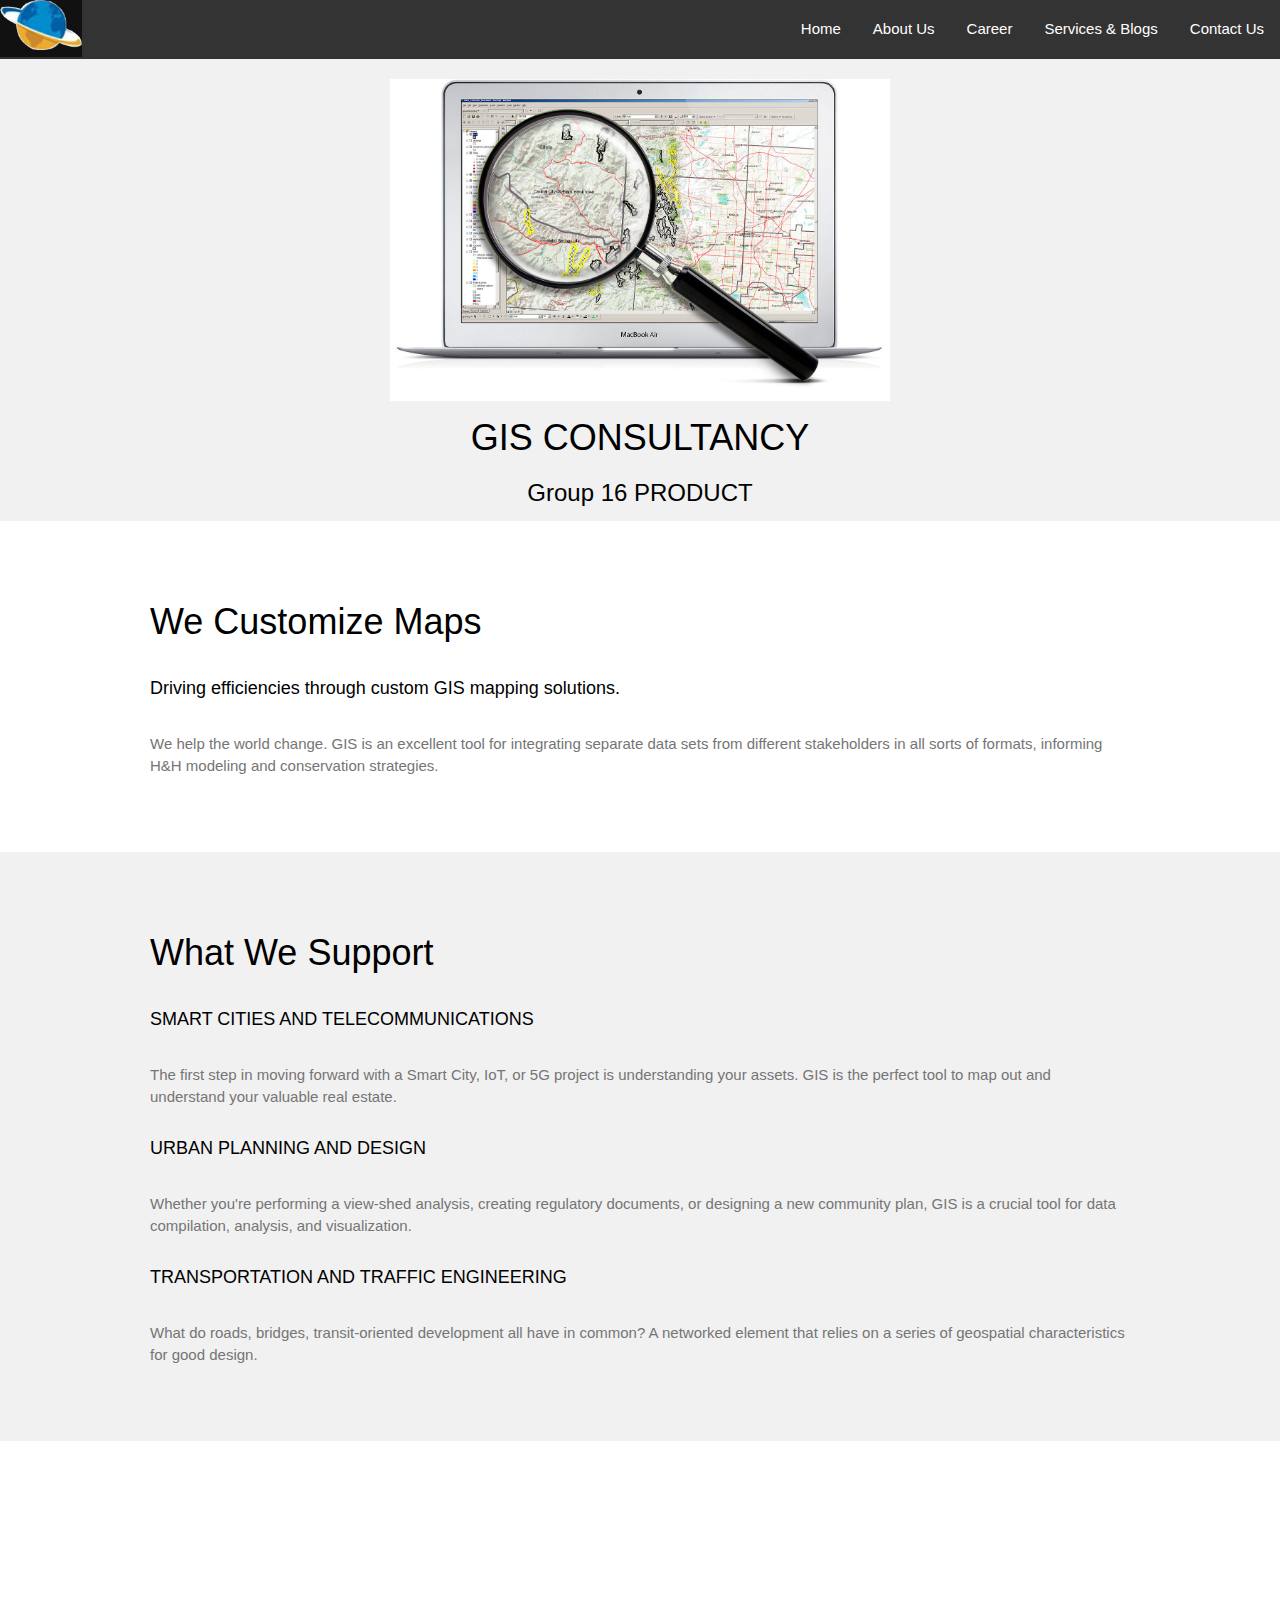
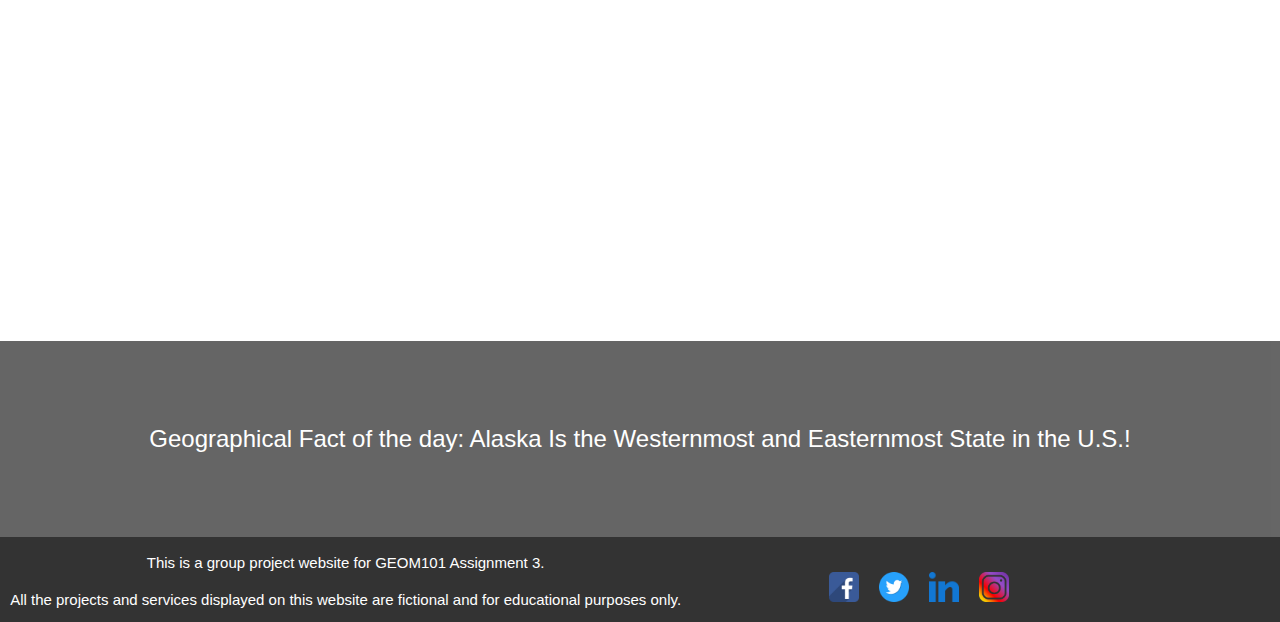
<file: index.html>
<!DOCTYPE html>
<html lang="en">
  <head>
    <title>GIS Consultancy</title>
    <link rel="icon" type="Image/jpg" href="Images/GlobeWhite.jpg"/>
    <link rel="stylesheet" type="text/css" href="CSS/style.css">
    <meta charset="UTF-8">
    <meta name="viewport" content="width=device-width, initial-scale=1">
  </head>

<body>

<!--
- Owner : Xin Wen
- Date  : Dec 7
- From  : https://www.w3schools.com/css/css_navbar_horizontal.asp
-->
<div>
  <ul class = "topnav">
    <li class = "logo padd"><a class = "paddd" href = "index.html"><img src="Images/logocrop.png" height = 50 alt="Logo"></a></li>
    <li class = "right"><a href="Contactus.html">Contact Us</a></li>
    <li class = "right dropdown"><a href="service_overview.html" >Services & Blogs</a>
      <div class="dropdown-content">
        <a href="Blog2.html">Introduction to GIS</a>
        <a href="Blog1.html">About Remote Sensing </a>
      </div>
    </li>
    <li class = "right"><a href="career.html">Career</a></li>
    <li class = "right"><a href="aboutus.html">About Us</a></li>
    <li class = "right"><a href="index.html">Home</a></li>
  </ul>
</div>
<!--*** End Owner: Xin Wen *** -->

<!-- Logo was created by both Xin wen and Aesha Deveshkumar Dave-->

<!--
- Owner : Aesha Deveshkumar Dave
- Date  : Dec 7
- From  : https://www.w3schools.com/html/html5_semantic_elements.asp
-->
<header class="mainhead" > <!--Head-container headbackground headcenter to be omitted from css-->
  <img class="bgimage" src = "Images/gishome.jpg" alt = "Home"> 
  <h1>GIS CONSULTANCY</h1> 
  <h3>Group 16 PRODUCT</h3> 
</header>

<!--*** End Owner: Aesha Deveshkumar Dave *** -->

<!--
- Owner : Xin Wen
- Date  : Dec 3 
- From  : https://www.w3schools.com/html/html_classes.asp
-->
<div class="maingrid1"> 
  <div class="maincontent1"> 
      <h1> We Customize Maps</h1>
      <h5 class="mainpadding1"> Driving efficiencies through custom GIS mapping solutions.</h5> 
      <p class="gridtextgrey">We help the world change. GIS is an excellent tool for integrating separate data sets from different stakeholders in all sorts of formats, informing H&H modeling and conservation strategies. </p>
    </div> 
  </div>

<div class="maingrid2"> 
  <div class="maincontent2"> 
      <h1>What We Support</h1>
      <h5 class="mainpadding2">SMART CITIES AND TELECOMMUNICATIONS</h5>
      <p class="gridtextgrey">The first step in moving forward with a Smart City, IoT, or 5G project is understanding your assets. GIS is the perfect tool to map out and understand your valuable real estate.</p>
      <h5 class="mainpadding2">URBAN PLANNING AND DESIGN</h5>
      <p class="gridtextgrey">Whether you're performing a view-shed analysis, creating regulatory documents, or designing a new community plan, GIS is a crucial tool for data compilation, analysis, and visualization.</p>
      <h5 class="mainpadding2">TRANSPORTATION AND TRAFFIC ENGINEERING</h5>
      <p class="gridtextgrey">What do roads, bridges, transit-oriented development all have in common? A networked element that relies on a series of geospatial characteristics for good design.</p>
    </div>
  </div>

<!--
- Owner : Angel Wandum
- Date  : Dec 07
- From  : https://www.w3schools.com/html/default.asp
-->
<div class="mapouter">
  <div class="gmap_canvas">
    <iframe class = "frame" height="500" id="gmap_canvas" 
    src="https://maps.google.com/maps?q=North%20york&t=&z=13&ie=UTF8&iwloc=&output=embed">
    </iframe>
  </div>
</div>
<!-- Angel embedded map  ends-->

<!--
- Owner : Prashant Balachandar
- Date  : Dec 5 (v1)
-->
<div class="facts">
    <h1 class="factext">Geographical Fact of the day: Alaska Is the Westernmost and Easternmost State in the U.S.!</h1>
</div>
<!--*** End Owner: Prashant Balachandar *** -->

<!--
- Owner : Angel Wandum
- Date  : Nov 22 (v3)
- From  : https://www.w3schools.com/html/html5_semantic_elements.asp
-->
<footer>
  <div class="Disclaimer">
  <p>This is a group project website for GEOM101 Assignment 3.</p>
  <p>All the projects and services displayed on this website are fictional
  and for educational purposes only.</p>
<!--*** End Owner: Angel Wandum *** -->

<!--
- Owner : Jenish Shaleenkumar Shah
- Date  : Nov 22 (v3)
- From  : https://www.w3schools.com/html/html_links.asp
-->
  </div>
  <div class="position">
  <div><a href="https://www.facebook.com" target="_blank">
  <img src="Images/fb2.png" alt="Facebook Icon"
  class="image">
  </a></div>
  <div><a href="https://www.twitter.com" target="_blank">
  <img src="Images/twitter2.png" alt="Twitter Icon"
  class="image">
  </a></div>
  <div><a href="https://www.linkedin.com" target="_blank">
  <img src="Images/linkedin2.png" alt="LinkedIn Icon"
  class="image">
  </a></div>
  <div><a href="https://www.instagram.com" target="_blank">
  <img src="Images/ig2.png" alt="Instagram Icon"
  class="image">
  </a></div>
  </div>
  </footer>
<!--*** End Owner: Jenish Shaleenkumar Shah *** -->
</body>

</html>
</file>
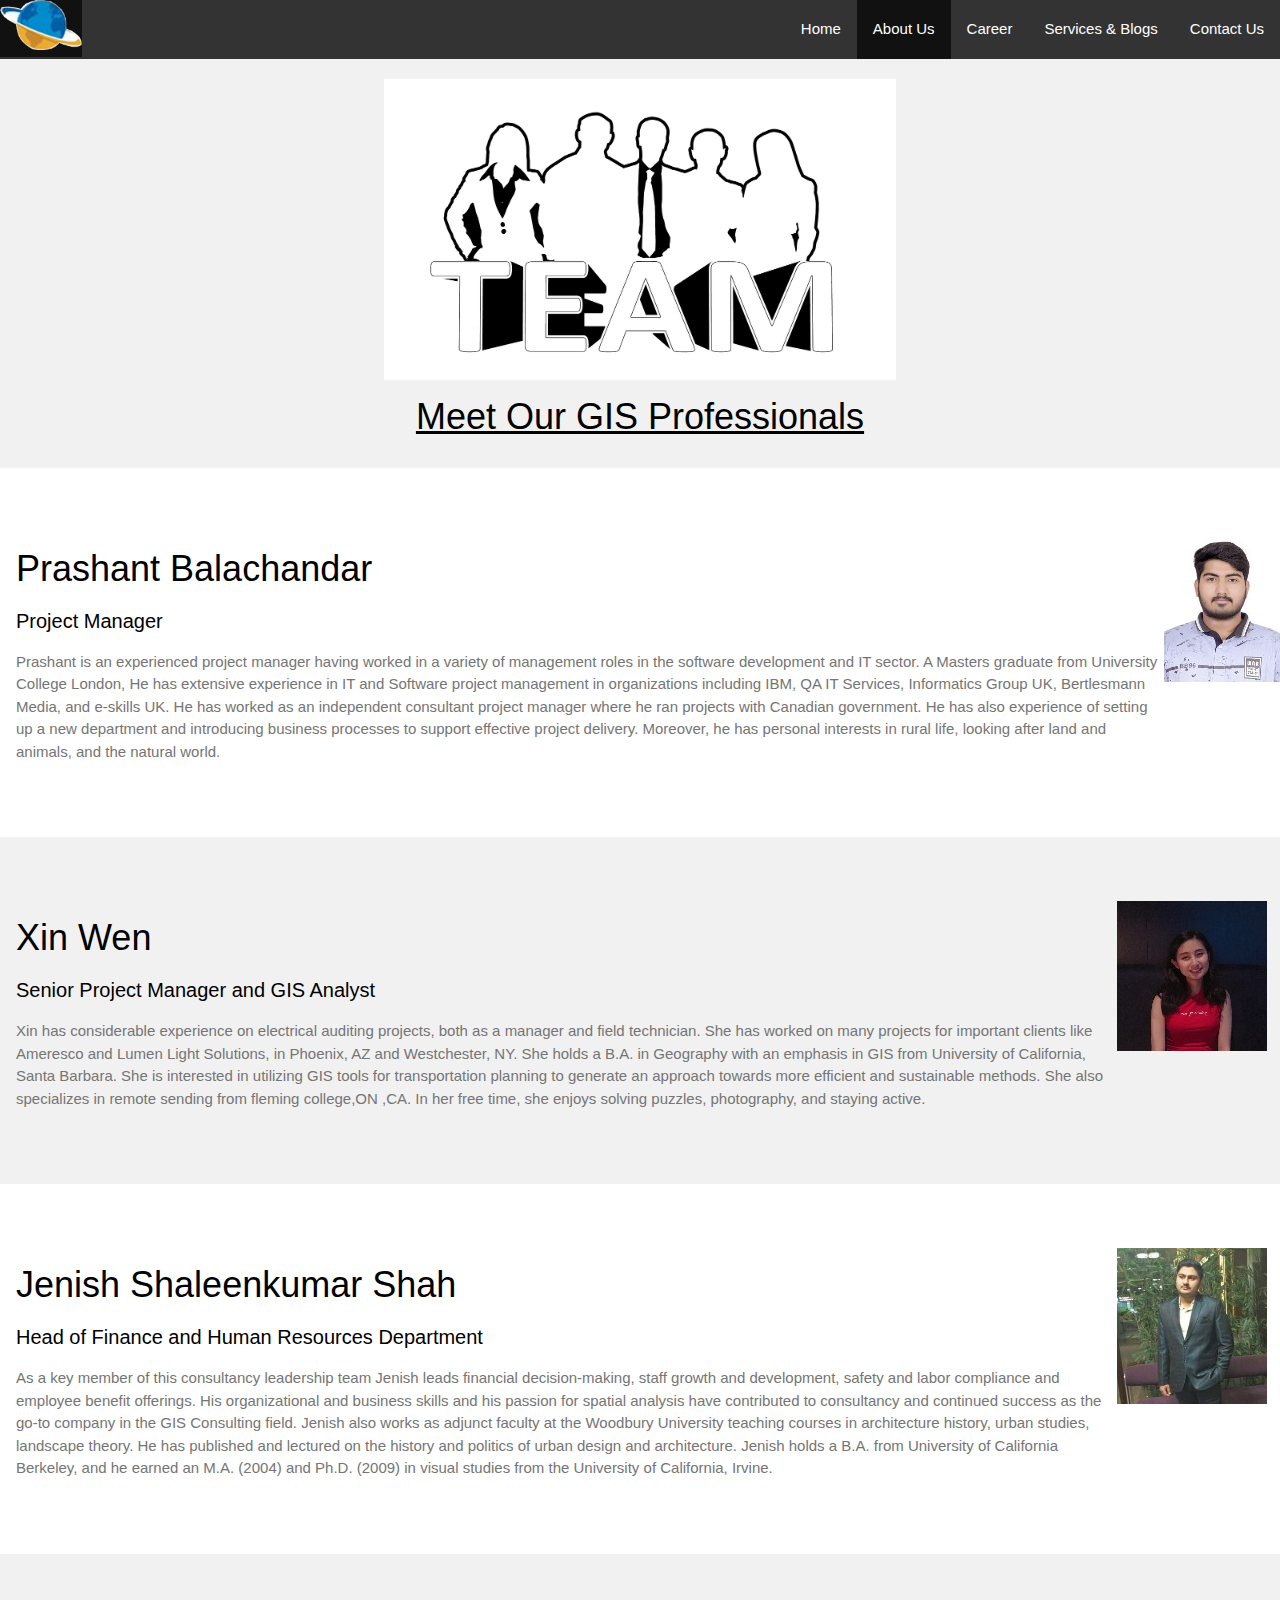
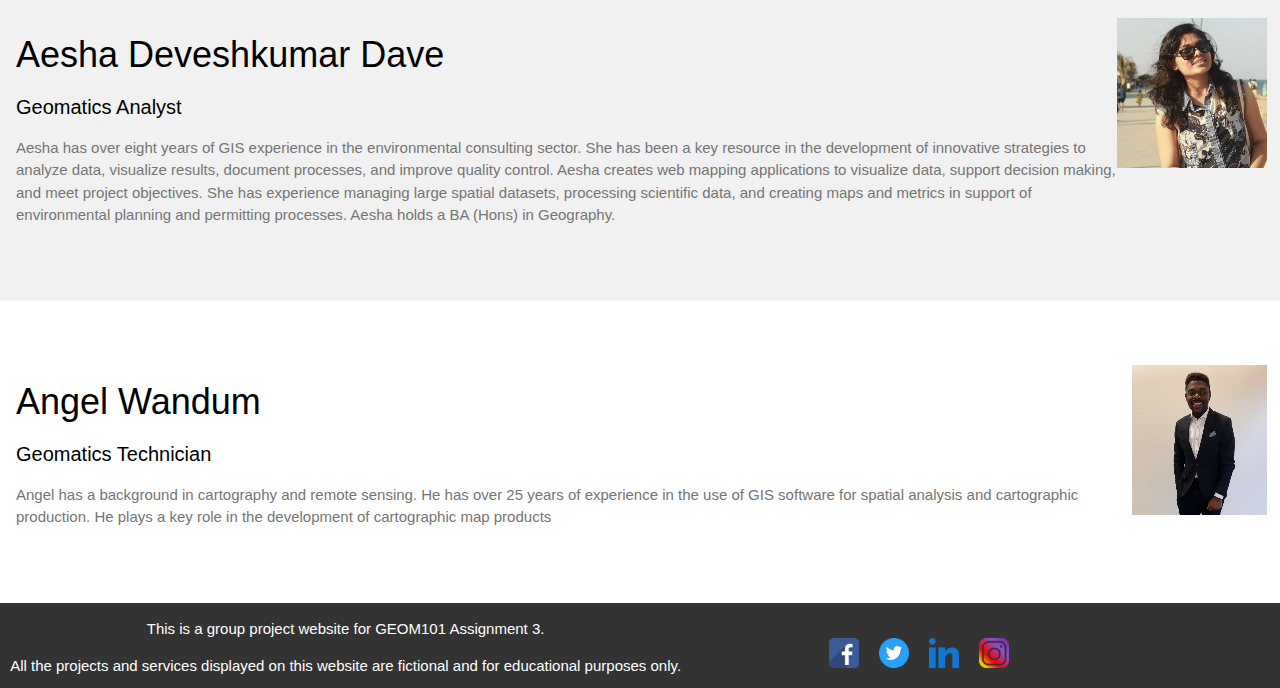
<file: aboutus.html>
<!DOCTYPE html>
<html lang="en">
<head>
  <title>About us</title>
  <link rel="icon" type="Image/jpg" href="Images/GlobeWhite.jpg"/>
  <link rel="stylesheet" type="text/css" href="CSS/style.css">
  <meta charset="UTF-8">
  <meta name="viewport" content="width=device-width, initial-scale=1">
</head>
<body>
<!--
- Owner : Xin Wen
- Date  : Dec 7 
- From  : https://www.w3schools.com/css/css_navbar_horizontal.asp
-->
<div>
  <ul class = "topnav">
    <li class = "logo padd"><a class = "paddd" href = "index.html"><img src="Images/logocrop.png" height = 50 alt="Logo"></a></li>
    <li class = "right"><a href="Contactus.html">Contact Us</a></li>
    <li class = "right dropdown"><a href="service_overview.html" >Services & Blogs</a>
      <div class="dropdown-content">
        <a href="Blog2.html">Introduction to GIS</a>
        <a href="Blog1.html">About Remote Sensing </a>
      </div>
    </li>
    <li class = "right"><a href="career.html">Career</a></li>
    <li class = "right"><a class = "active" href="aboutus.html">About Us</a></li>
    <li class = "right"><a href="index.html">Home</a></li>
  </ul>
</div>
<!--*** End Owner: Xin Wen *** -->

<!-- Logo was created by both Xin wen and Aesha Deveshkumar Dave-->

<!--
- Owner : Prashant Balachandar
- Date  : Dec 8
- From  : https://www.w3schools.com/html/html5_semantic_elements.asp
-->
<div class="bghead">
  <img class="bgimage" src="Images/teams.png" alt="team">
  <h1 class="bghead"><u>Meet Our GIS Professionals</u></h1>
</div>
<!-- *** End Owner: Prashant Balachandar *** -->

<!--
- Owner : Prashant Balachandar
- Date  : Dec 8 
- From  : https://www.w3schools.com/html/html_classes.asp
-->
<div class="grid"> <!--this class gives padding and color to the contents within-->
  <div class = "gridcontent">
    <h1> Prashant Balachandar </h1>
    <h4> Project Manager</h4>
    <p class="textcolor"> Prashant is an experienced project manager having worked in a variety of 
      management roles in the software development and IT sector. A Masters graduate from University 
      College London, He has extensive experience in IT and Software project management in organizations 
      including IBM, QA IT Services, Informatics Group UK, Bertlesmann Media, and e-skills UK.
      He has worked as an independent consultant project manager where he ran projects with Canadian
      government. He has also experience of setting up a new department and introducing business processes 
      to support effective project delivery.
      Moreover, he has personal interests in rural life, looking after land and animals, and the natural 
      world. 
    </p>
  </div>
    <div class = "propic"> <!--styling for image-->
      <img src="Images/reprashant.jpeg" alt = "Profile Picture" />
    </div>
</div>

<div class="grid2"> <!--this class gives padding and color to the contents within-->
  <div class="gridcontent">
      <h1>Xin Wen</h1>
      <h4>Senior Project Manager and GIS Analyst</h4>
      <p class="textcolor"> Xin has considerable experience on electrical auditing projects, both as a manager 
        and field technician. She has worked on many projects for important clients like Ameresco and Lumen 
        Light Solutions, in Phoenix, AZ and Westchester, NY. She holds a B.A. in Geography with an emphasis 
        in GIS from University of California, Santa Barbara. She is interested in utilizing GIS tools for 
        transportation planning to generate an approach towards more efficient and sustainable methods. 
        She also specializes in remote sending from fleming college,ON ,CA. In her free time, she enjoys 
        solving puzzles, photography, and staying active. 
      </p>
      </div>
      <div class = "profilepic"> <!--styling for image-->
        <img src="Images/rexin.jpeg" alt = "Profile Picture" />
      </div>
</div>

<div class="grid"> <!--this class gives padding and color to the contents within-->
  <div class="gridcontent"> 
      <h1> Jenish Shaleenkumar Shah </h1>
      <h4> Head of Finance and Human Resources Department</h4>
      <p class="textcolor">As a key member of this consultancy leadership team Jenish leads financial 
        decision-making, staff growth and development, safety and labor compliance and employee benefit 
        offerings. His organizational and business skills and his passion for spatial analysis have 
        contributed to consultancy and continued success as the go-to company in the GIS Consulting 
        field. Jenish also works as adjunct faculty at the Woodbury University teaching courses in 
        architecture history, urban studies, landscape theory. He has published and lectured on the 
        history and politics of urban design and architecture. Jenish holds a B.A. from University of 
        California Berkeley, and he earned an M.A. (2004) and Ph.D. (2009) in visual studies from the
        University of California, Irvine. 
      </p> 
  </div>
      <div class = "propic1"> <!--styling for image-->
        <img src="Images/rejenish.jpeg" alt = "Profile Picture" />
      </div>
</div>

<div class="grid2"> <!--this class gives padding and color to the contents within-->
  <div class="gridcontent">
      <h1>Aesha Deveshkumar Dave</h1>
      <h4>Geomatics Analyst </h4>
      <p class="textcolor"> Aesha has over eight years of GIS experience in the environmental consulting 
        sector. She has been a key resource in the development of innovative strategies to analyze data, 
        visualize results, document processes, and improve quality control. Aesha creates web mapping 
        applications to visualize data, support decision making, and meet project objectives. She has 
        experience managing large spatial datasets, processing scientific data, and creating maps and 
        metrics in support of environmental planning and permitting processes. Aesha holds a BA (Hons) 
        in Geography. 
      </p>
      </div>
      <div class = "profilepic"> <!--styling for image-->
        <img src="Images/reaesha.jpeg" alt = "Profile Picture" />
      </div>
</div>

<div class="grid"> <!--this class gives padding and color to the contents within-->
  <div class="gridcontent"> 
      <h1> Angel Wandum </h1>
      <h4> Geomatics Technician </h4>
      <p class="textcolor"> Angel has a background in cartography and remote sensing. 
        He has over 25 years of experience in the use of GIS software for spatial analysis and
        cartographic production. He plays a key role in the development of cartographic map products 
      </p>
    </div>
      <div class = "propic1"> <!--styling for image-->
        <img src="Images/reangel.jpeg" alt = "Profile Picture" />
      </div>
</div>


<!--*** End Owner: Prashant Balachandar *** -->

<!--
- Owner : Angel Wandum
- Date  : Nov 22 (v3)
- From  : https://www.w3schools.com/html/html5_semantic_elements.asp
-->
<footer>
  <div class="Disclaimer">
  <p>This is a group project website for GEOM101 Assignment 3.</p>
  <p>All the projects and services displayed on this website are fictional
  and for educational purposes only.</p>
</div>
<!--*** End Owner: Angel Wandum *** -->

<!--
- Owner : Jenish Shaleenkumar Shah
- Date  : Nov 22 (v3)
- From  : https://www.w3schools.com/html/html_links.asp
-->

  <div class="position">
  <div><a href="https://www.facebook.com" target="_blank">
  <img src="Images/fb2.png" alt="Facebook Icon"
  class="image">
  </a></div>
  <div><a href="https://www.twitter.com" target="_blank">
  <img src="Images/twitter2.png" alt="Twitter Icon"
  class="image">
  </a></div>
  <div><a href="https://www.linkedin.com" target="_blank">
  <img src="Images/linkedin2.png" alt="LinkedIn Icon"
  class="image">
  </a></div>
  <div><a href="https://www.instagram.com" target="_blank">
  <img src="Images/ig2.png" alt="Instagram Icon"
  class="image">
  </a></div>
  </div>
  </footer>
<!--*** End Owner: Jenish Shaleenkumar Shah *** -->
</body>

</html>
</file>
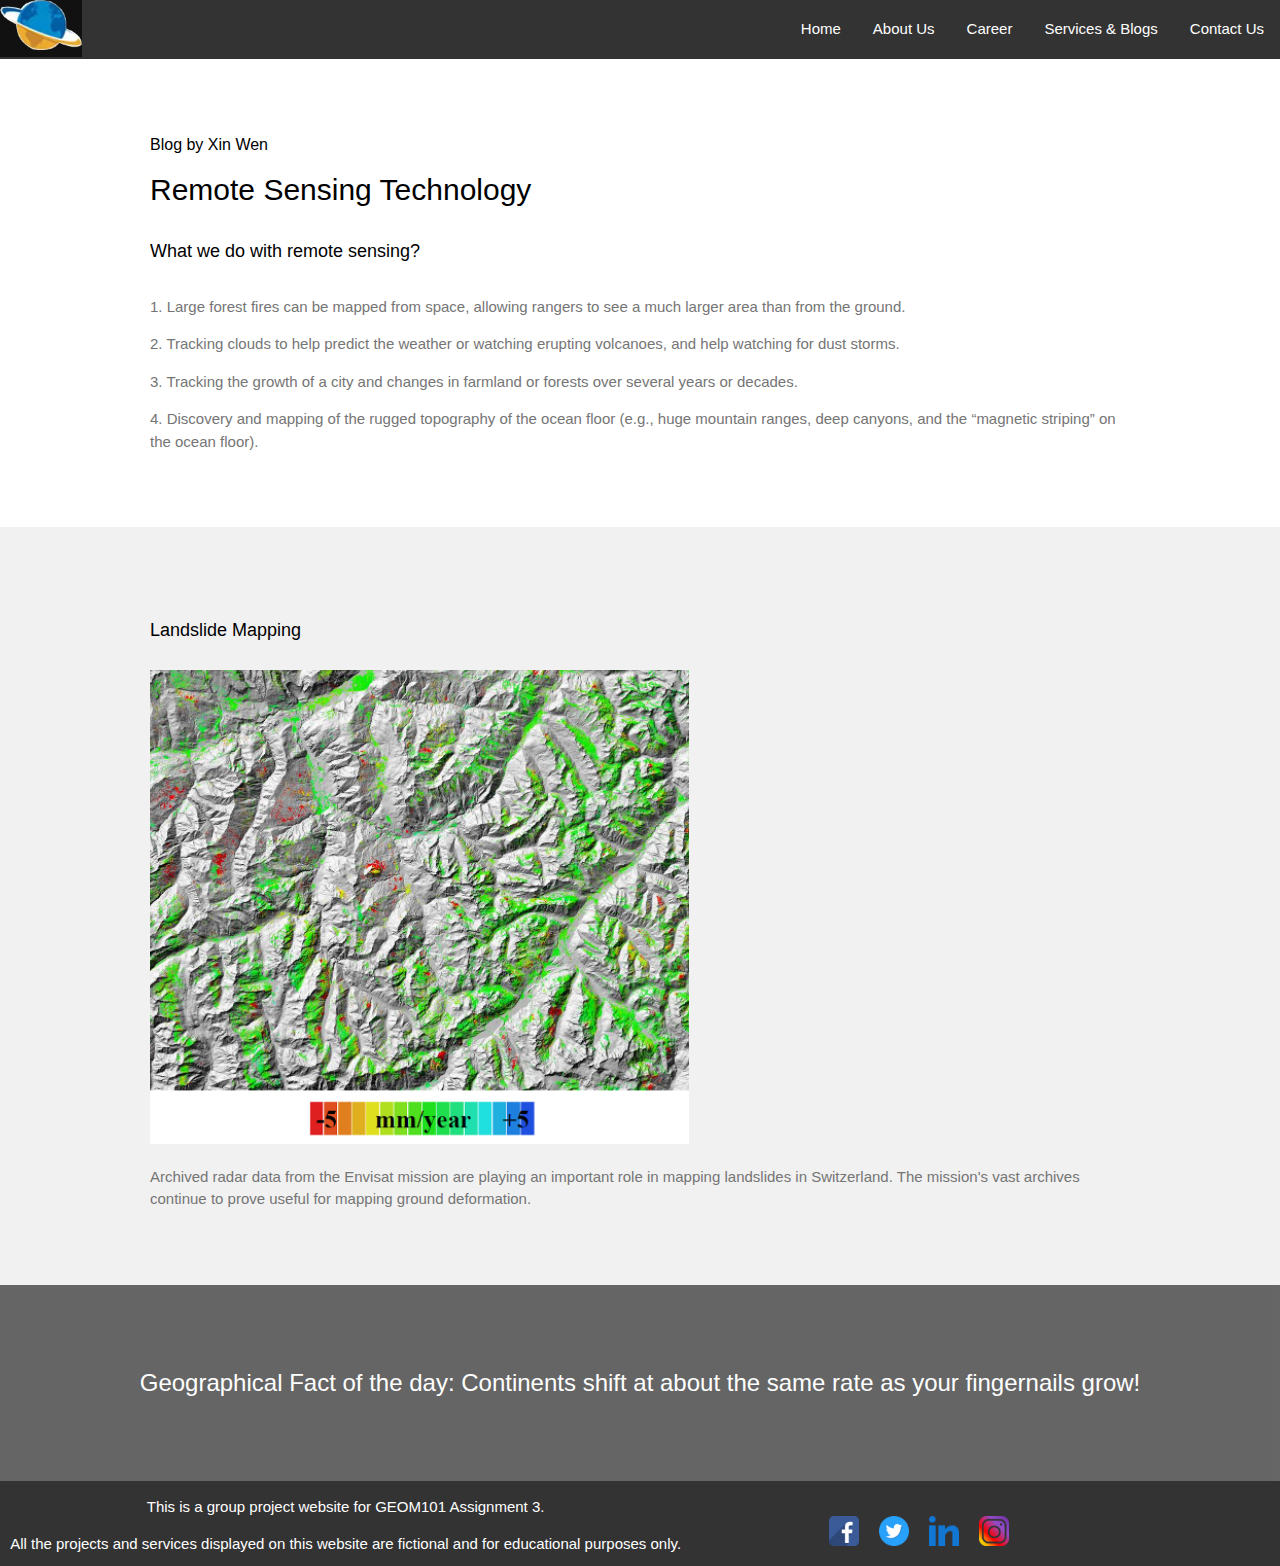
<file: Blog1.html>
<!DOCTYPE html>
<html lang="en">
<head>
    <title>About Remote Sensing</title>
    <link rel="icon" type="Image/jpg" href="Images/GlobeWhite.jpg"/>
    <link rel="stylesheet" type="text/css" href="CSS/style.css">
    <meta charset="UTF-8">
    <meta name="viewport" content="width=device-width, initial-scale=1">
</head>
<!-- 
- Owner : Xin Wen
- Date  : Dec 07 
- From  : https://www.w3schools.com/css/css_navbar_horizontal.asp
-->
<body>
  <div>
    <ul class = "topnav">
      <li class = "logo padd"><a class = "paddd" href = "index.html"><img src="Images/logocrop.png" height = 50 alt="Logo"></a></li>
      <li class = "right"><a href="Contactus.html">Contact Us</a></li>
      <li class = "right dropdown"><a href="service_overview.html" >Services & Blogs</a>
        <div class="dropdown-content">
          <a href="Blog2.html">Introduction to GIS</a>
          <a href="Blog1.html">About Remote Sensing </a>
        </div>
      </li>
      <li class = "right"><a href="career.html">Career</a></li>
      <li class = "right"><a href="aboutus.html">About Us</a></li>
      <li class = "right"><a href="index.html">Home</a></li>
    </ul>
  </div>

<div class="maingrid1"> 
  <div class="maincontent1">
      <h6> Blog by Xin Wen </h6>
      <h2>Remote Sensing Technology</h2>
      <h5 class="mainpadding1">What we do with remote sensing?</h5>
      <p class="gridtextgrey">1. Large forest fires can be mapped from space, allowing rangers to see a much larger area than from the ground.</p>
      <p class="gridtextgrey">2. Tracking clouds to help predict the weather or watching erupting volcanoes, and help watching for dust storms.</p>
      <p class="gridtextgrey">3. Tracking the growth of a city and changes in farmland or forests over several years or decades.</p>
      <p class="gridtextgrey">4. Discovery and mapping of the rugged topography of the ocean floor (e.g., huge mountain ranges, deep canyons, and the “magnetic striping” on the ocean floor).</p> <!-- w3-text-grey into text-grey -->
    </div>
  </div>

<div class="maingrid2">
  <div class="maincontent2">
      <h5 class="mainpadding2">Landslide Mapping</h5>
      <img src="Images/landsite_remotesensing.png" alt="landslide">
      <p class="gridtextgrey"> Archived radar data from the Envisat mission are playing an important role in mapping landslides in Switzerland. The mission's vast archives continue to prove useful for mapping ground deformation. </p>
    </div>
  </div>
<!--*** End Owner: Xin Wen *** -->
<!--
- Owner : Prashant Balachandar
- Date  : Dec 5 (v1)
-->
<div class="facts">
    <h1 class="factext">Geographical Fact of the day: Continents shift at about the same rate as your fingernails grow!</h1>
</div>
<!--*** End Owner: Prashant Balachandar *** -->
<!--
- Owner : Angel Wandum
- Date  : Nov 22 (v3)
- From  : https://www.w3schools.com/html/html5_semantic_elements.asp
-->
<footer>
  <div class="Disclaimer">
  <p>This is a group project website for GEOM101 Assignment 3.</p>
  <p>All the projects and services displayed on this website are fictional
  and for educational purposes only.</p>
<!--*** End Owner: Angel Wandum *** -->

<!--
- Owner : Jenish Shaleenkumar Shah
- Date  : Nov 22 (v3)
- From  : https://www.w3schools.com/html/html_links.asp
-->
  </div>
  <div class="position">
  <div><a href="https://www.facebook.com" target="_blank">
  <img src="Images/fb2.png" alt="Facebook Icon"
  class="image">
  </a></div>
  <div><a href="https://www.twitter.com" target="_blank">
  <img src="Images/twitter2.png" alt="Twitter Icon"
  class="image">
  </a></div>
  <div><a href="https://www.linkedin.com" target="_blank">
  <img src="Images/linkedin2.png" alt="LinkedIn Icon"
  class="image">
  </a></div>
  <div><a href="https://www.instagram.com" target="_blank">
  <img src="Images/ig2.png" alt="Instagram Icon"
  class="image">
  </a></div>
  </div>
  </footer>
<!--*** End Owner: Jenish Shaleenkumar Shah *** -->
</body>

</html>
</file>
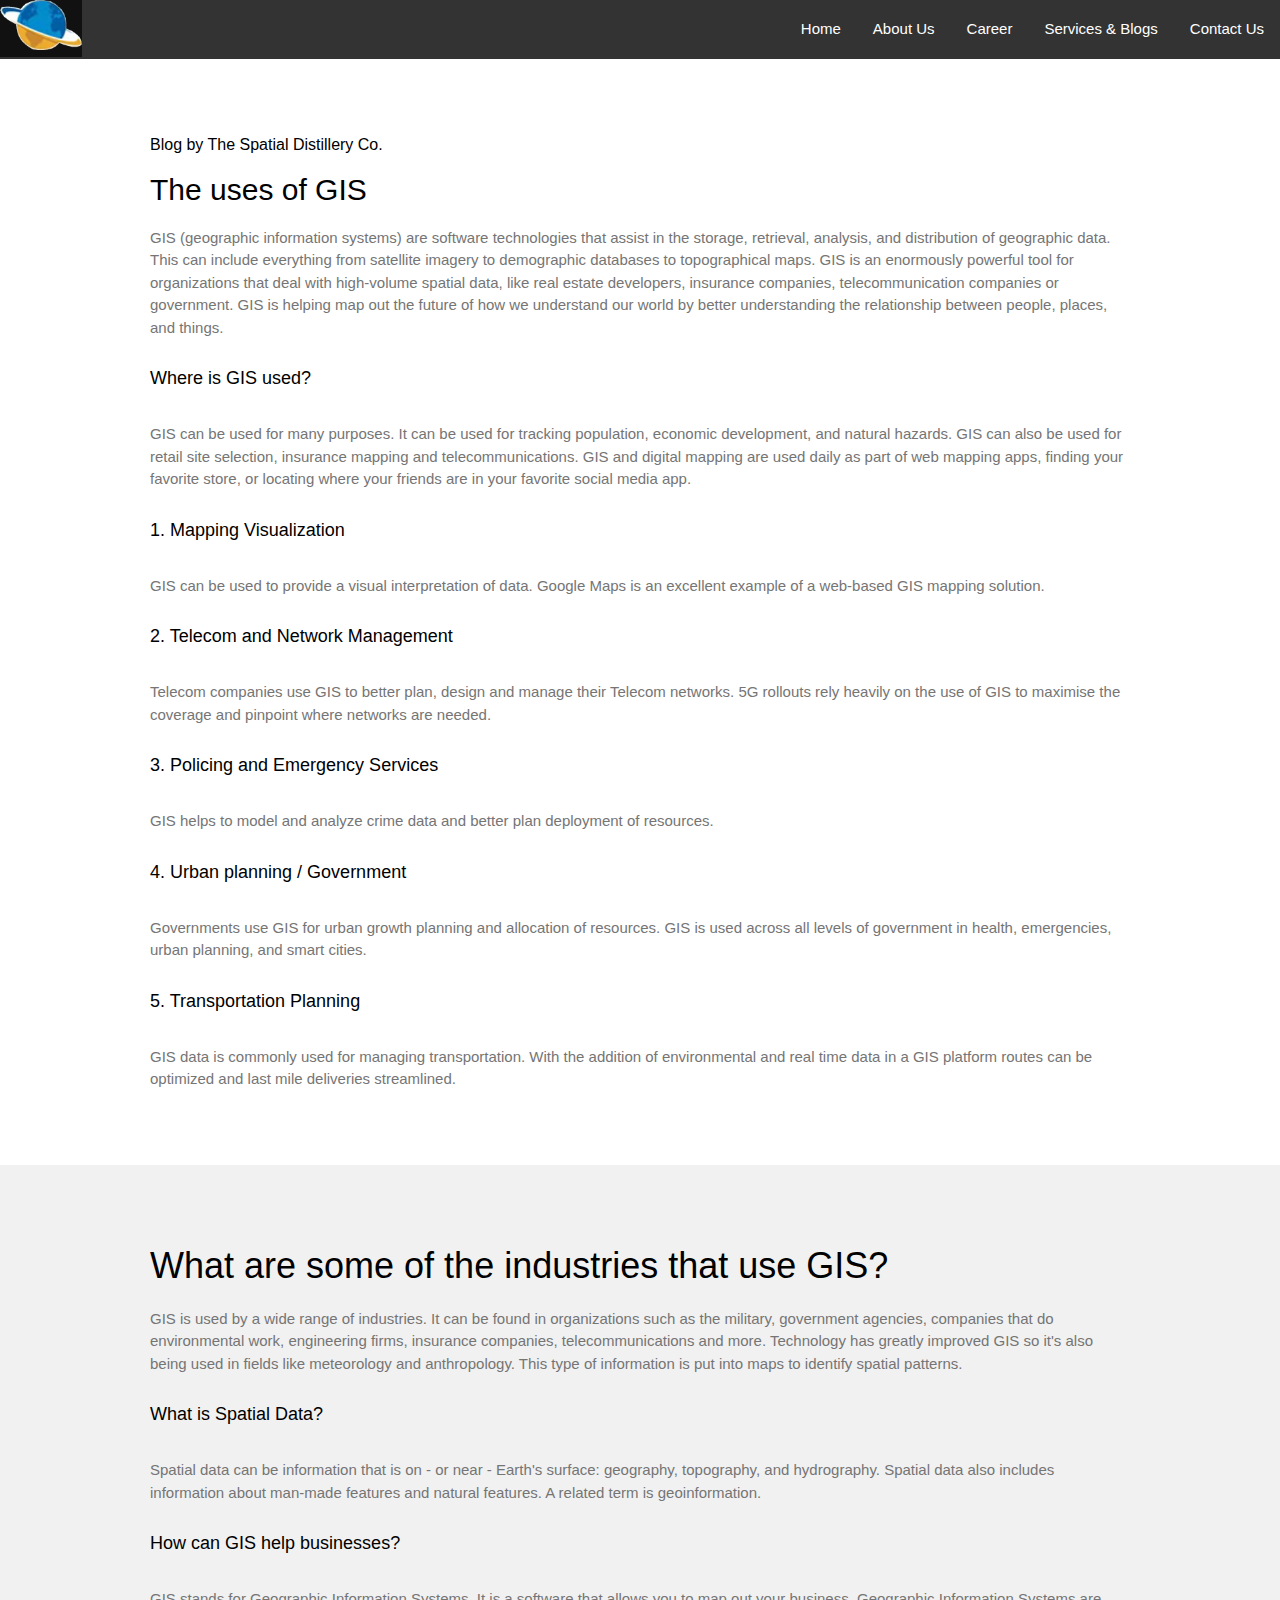
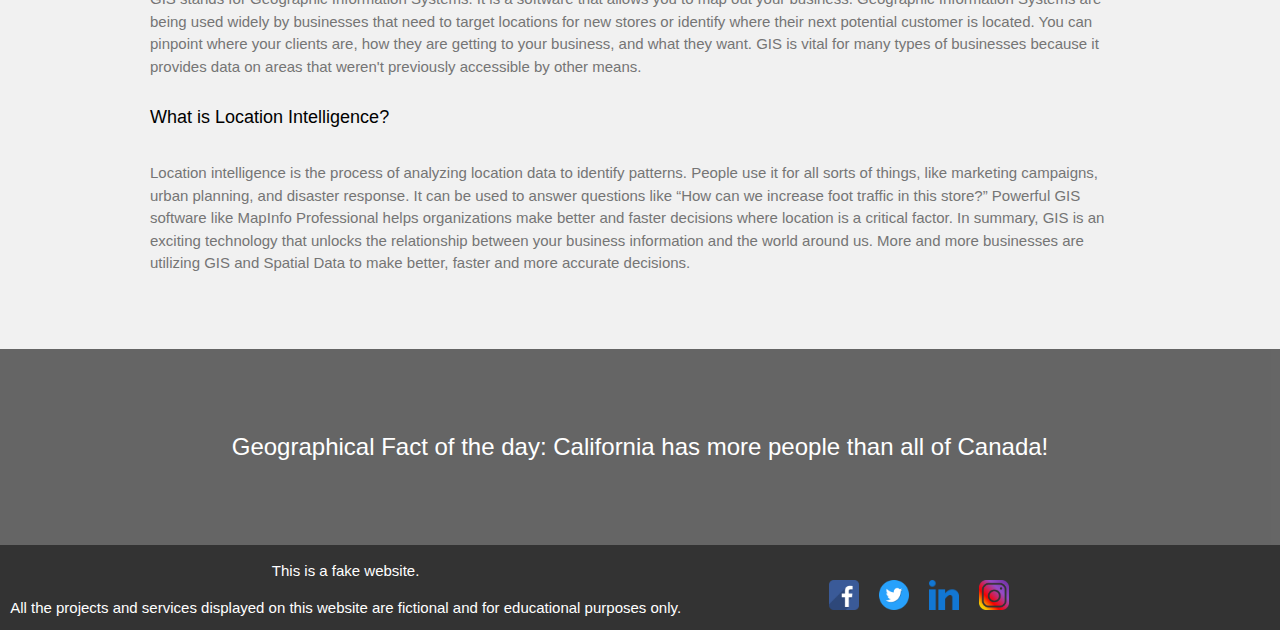
<file: Blog2.html>
<!DOCTYPE html>
<html lang="en">
<head>
  <title>Introduction to GIS</title>
  <link rel="icon" type="Image/jpg" href="Images/GlobeWhite.jpg"/>
  <link rel="stylesheet" type="text/css" href="CSS/style.css">
  <meta charset="UTF-8">
  <meta name="viewport" content="width=device-width, initial-scale=1">
</head>
<body>
<!-- 
- Owner : Xin Wen
- Date  : Dec 07 
- From  : https://www.w3schools.com/css/css_navbar_horizontal.asp
-->
  <div>
    <ul class = "topnav">
      <li class = "logo padd"><a class = "paddd" href = "index.html"><img src="Images/logocrop.png" height = 50 alt="Logo"></a></li>
      <li class = "right"><a href="Contactus.html">Contact Us</a></li>
      <li class = "right dropdown"><a href="service_overview.html" >Services & Blogs</a>
        <div class="dropdown-content">
          <a href="Blog2.html">Introduction to GIS</a>
          <a href="Blog1.html">About Remote Sensing </a>
        </div>
      </li>
      <li class = "right"><a href="career.html">Career</a></li>
      <li class = "right"><a href="aboutus.html">About Us</a></li>
      <li class = "right"><a href="index.html">Home</a></li>
    </ul>
  </div>
<!--*** End Owner: Xin Wen *** -->
<!--
- Owner : Aesha Deveshkumar Dave
- Date  : Dec 8
- From  : blog taken from https://www.spatialdistillery.com/blog/gis
-->
<div class="maingrid1"> 
  <div class="maincontent1">
      <h6> Blog by The Spatial Distillery Co. </h6>
      <h2> The uses of GIS</h2>
      <p class="gridtextgrey">GIS (geographic information systems) are software technologies that assist in the 
        storage, retrieval, analysis, and distribution of geographic data. This can include everything 
        from satellite imagery to demographic databases to topographical maps. GIS is an enormously powerful 
        tool for organizations that deal with high-volume spatial data, like real estate developers, insurance 
        companies, telecommunication companies or government. GIS is helping map out the future of how we 
        understand our world by better understanding the relationship between people, places, and things.</p>
      <h5 class="mainpadding1">Where is GIS used?</h5>
      <p class="gridtextgrey"> GIS can be used for many purposes. It can be used for tracking population, 
        economic development, and natural hazards. GIS can also be used for retail site selection, insurance 
        mapping and telecommunications. GIS and digital mapping are used daily as part of web mapping apps, 
        finding your favorite store, or locating where your friends are in your favorite social media app.</p>
	  <h5 class="mainpadding1">1. Mapping Visualization</h5>
    <p class="gridtextgrey">GIS can be used to provide a visual interpretation of data. Google Maps is an excellent example of a web-based GIS mapping solution. </p>
    <h5 class="mainpadding1">2. Telecom and Network Management</h5>
    <p class="gridtextgrey">Telecom companies use GIS to better plan, design and manage their Telecom networks. 5G rollouts rely heavily on the use of GIS to maximise the coverage and pinpoint where networks are needed. </p>
    <h5 class="mainpadding1">3. Policing and Emergency Services</h5>
    <p class="gridtextgrey">GIS helps to model and analyze crime data and better plan deployment of resources. </p>
    <h5 class="mainpadding1">4. Urban planning / Government</h5>
    <p class="gridtextgrey">Governments use GIS for urban growth planning and allocation of resources. 
      GIS is used across all levels of government in health, emergencies, urban planning, and smart cities. </p>
    <h5 class="mainpadding1">5. Transportation Planning</h5>
    <p class="gridtextgrey">GIS data is commonly used for managing transportation. With the addition of 
      environmental and real time data in a GIS platform routes can be optimized and last mile deliveries 
      streamlined.</p>
   </div>
  </div>

<div class="maingrid2">
  <div class="maincontent2">
      <h1>What are some of the industries that use GIS?</h1>
      <p class="gridtextgrey">GIS is used by a wide range of industries. It can be found in organizations such as the military, government agencies, companies that do environmental work, engineering firms, insurance companies, telecommunications and more. Technology has greatly improved GIS so it's also being used in fields like meteorology and anthropology. This type of information is put into maps to identify spatial patterns.</p>
      <h5 class="mainpadding2">What is Spatial Data?</h5>
      <p class="gridtextgrey">Spatial data can be information that is on - or near - Earth's surface: geography, topography, and hydrography. Spatial data also includes information about man-made features and natural features. A related term is geoinformation.</p>
      <h5 class="mainpadding2">How can GIS help businesses?</h5>
      <p class="gridtextgrey">GIS stands for Geographic Information Systems. It is a software that allows you to map out your business. Geographic Information Systems are being used widely by businesses that need to target locations for new stores or identify where their next potential customer is located. You can pinpoint where your clients are, how they are getting to your business, and what they want. GIS is vital for many types of businesses because it provides data on areas that weren't previously accessible by other means.</p>
      <h5 class="mainpadding2">What is Location Intelligence?</h5>
      <p class="gridtextgrey">Location intelligence is the process of analyzing location data to identify patterns. People use it for all sorts of things, like marketing campaigns, urban planning, and disaster response. It can be used to answer questions like “How can we increase foot traffic in this store?”
          Powerful GIS software like MapInfo Professional helps organizations make better and faster decisions where location is a critical factor.
          In summary, GIS is an exciting technology that unlocks the relationship between your business 
          information and the world around us. More and more businesses are utilizing GIS and Spatial Data to make better, faster and more accurate decisions.</p>
    </div>
  </div>
<!--*** End Owner: Aesha Deveshkumar Dave *** -->
<!--
- Owner : Prashant Balachandar
- Date  : Dec 5 (v1)
-->
<div class="facts">
    <h1 class="factext">Geographical Fact of the day: California has more people than all of Canada!</h1>
</div>
<!--*** End Owner: Prashant Balachandar *** -->
<!--
- Owner : Angel Wandum
- Date  : Nov 22 (v3)
- From  : https://www.w3schools.com/html/html5_semantic_elements.asp
-->
<footer>
  <div class="Disclaimer">
  <p>This is a fake website.</p>
  <p>All the projects and services displayed on this website are fictional
  and for educational purposes only.</p>
<!--*** End Owner: Angel Wandum *** -->

<!--
- Owner : Jenish Shaleenkumar Shah
- Date  : Nov 22 (v3)
- From  : https://www.w3schools.com/html/html_links.asp
-->
  </div>
  <div class="position">
  <div><a href="https://www.facebook.com" target="_blank">
  <img src="Images/fb2.png" alt="Facebook Icon"
  class="image">
  </a></div>
  <div><a href="https://www.twitter.com" target="_blank">
  <img src="Images/twitter2.png" alt="Twitter Icon"
  class="image">
  </a></div>
  <div><a href="https://www.linkedin.com" target="_blank">
  <img src="Images/linkedin2.png" alt="LinkedIn Icon"
  class="image">
  </a></div>
  <div><a href="https://www.instagram.com" target="_blank">
  <img src="Images/ig2.png" alt="Instagram Icon"
  class="image">
  </a></div>
  </div>
  </footer>
<!--*** End Owner: Jenish Shaleenkumar Shah *** -->
</body>

</html>
</file>
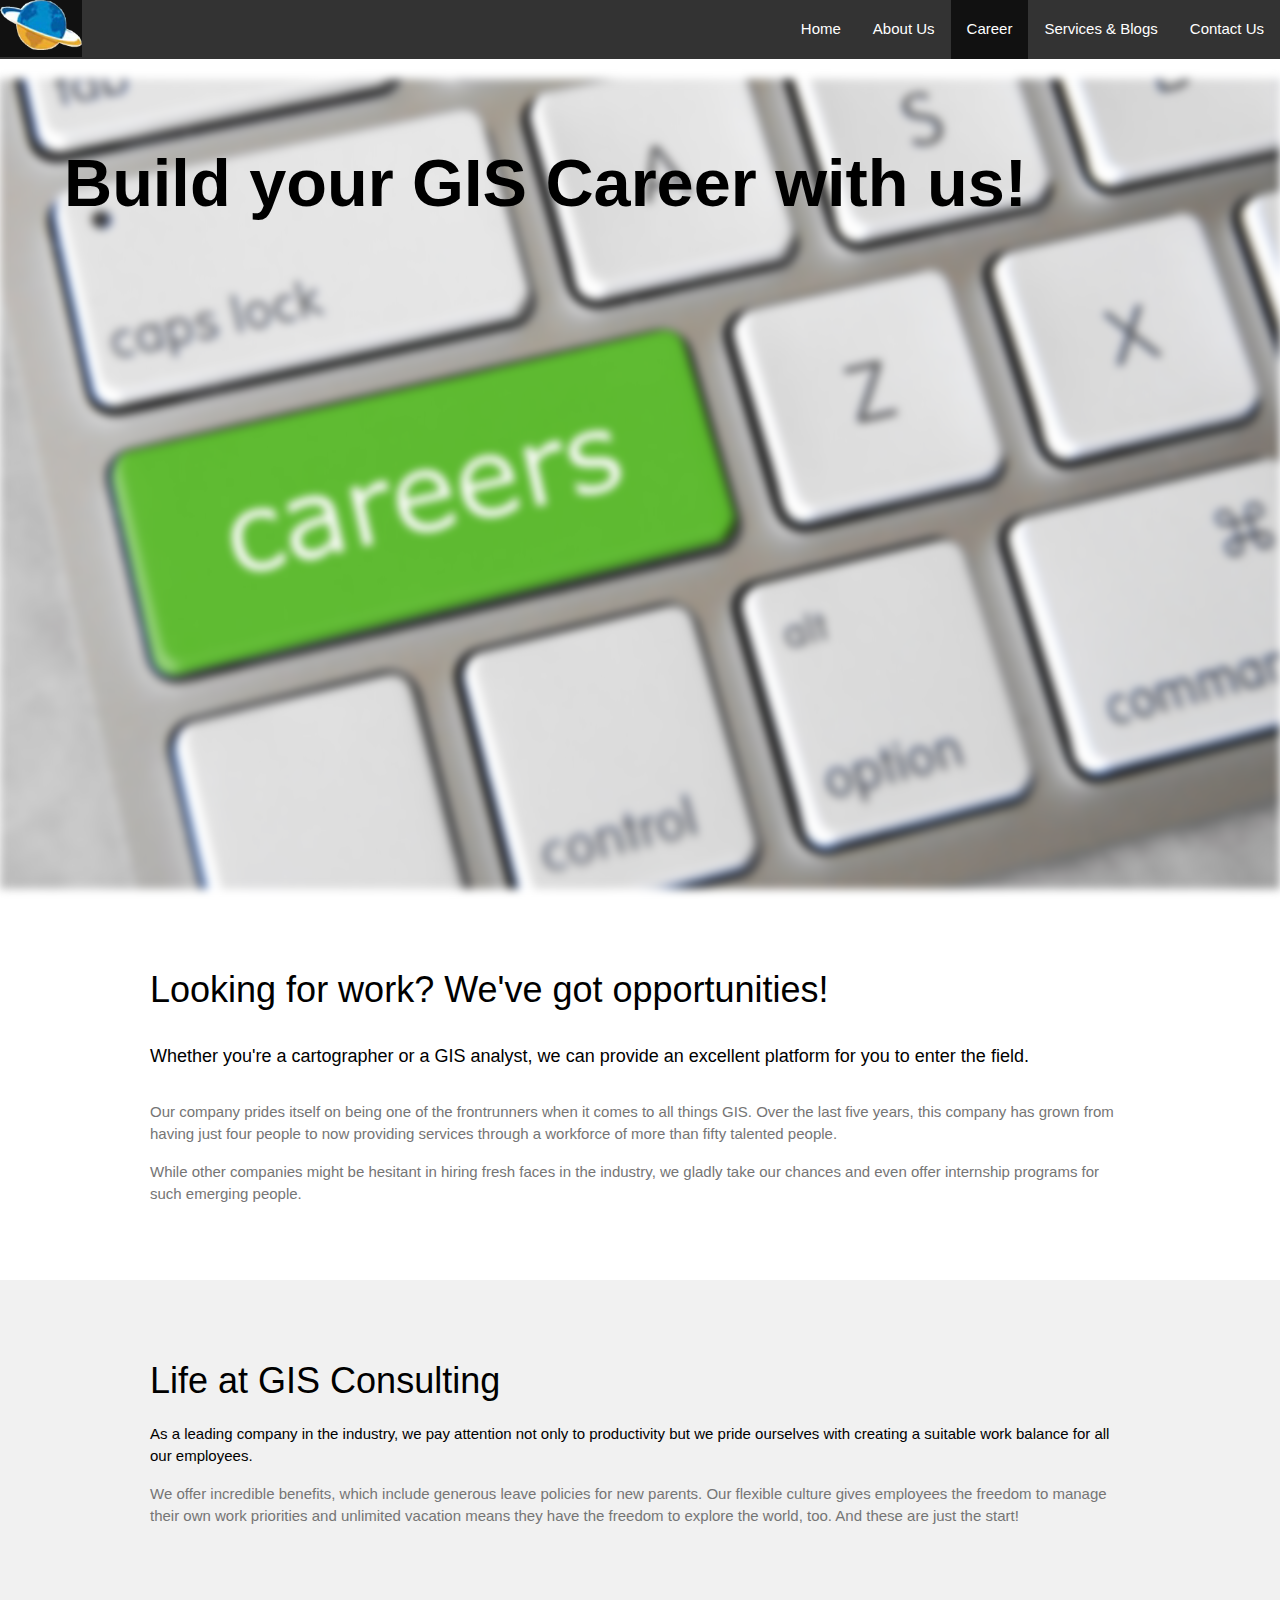
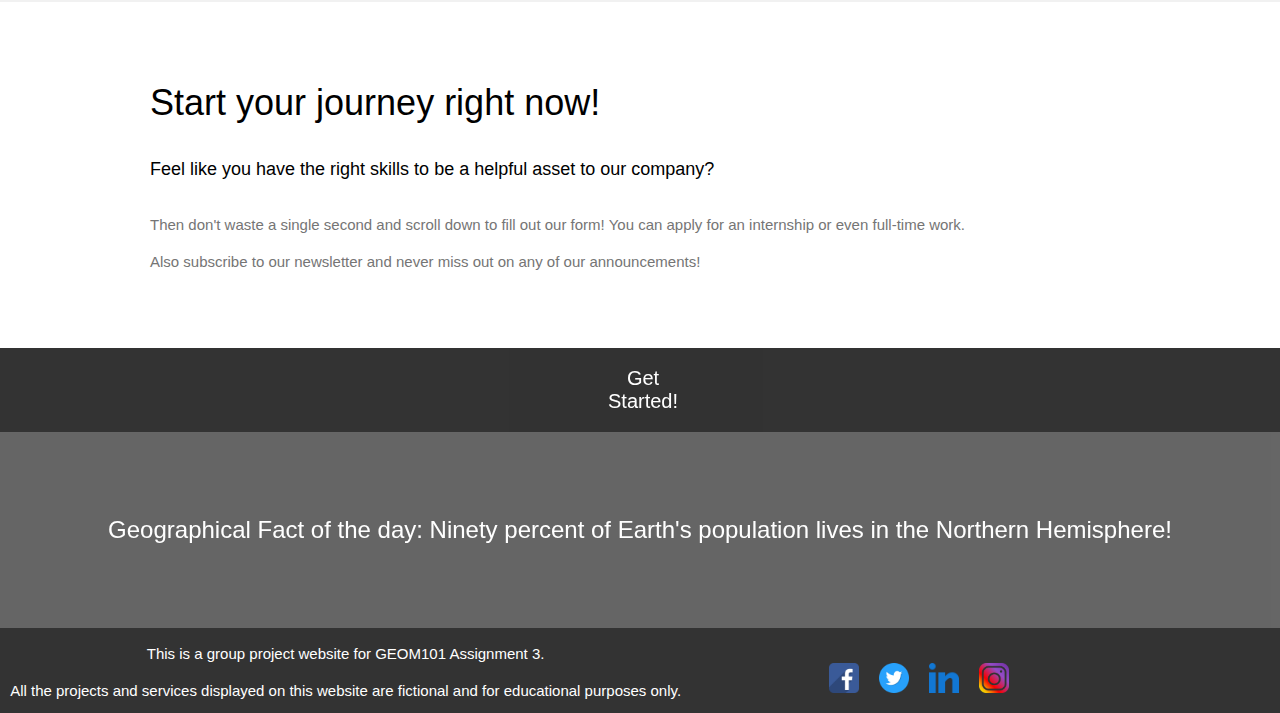
<file: career.html>
<!DOCTYPE html>
<html lang="en">
  <head>
    <title>Career</title>
    <link rel="icon" type="Image/jpg" href="Images/GlobeWhite.jpg"/>
    <link rel="stylesheet" type="text/css" href="CSS/style.css">
    <meta charset="UTF-8">
    <meta name="viewport" content="width=device-width, initial-scale=1">
  </head>
<body>

<!--
- Owner : Xin Wen
- Date  : Dec 7
- From  : https://www.w3schools.com/css/css_navbar_horizontal.asp
-->
<div>
  <ul class = "topnav">
    <li class = "logo padd"><a class = "paddd" href = "index.html"><img src="Images/logocrop.png" height = 50 alt="Logo"></a></li>
    <li class = "right"><a href="Contactus.html">Contact Us</a></li>
    <li class = "right dropdown"><a href="service_overview.html" >Services & Blogs</a>
      <div class="dropdown-content">
        <a href="Blog2.html">Introduction to GIS</a>
        <a href="Blog1.html">About Remote Sensing </a>
      </div>
    </li>
    <li class = "right"><a class = "active" href="career.html">Career</a></li>
    <li class = "right"><a href="aboutus.html">About Us</a></li>
    <li class = "right"><a href="index.html">Home</a></li>
  </ul>
</div>
<!--*** End Owner: Xin Wen *** -->

<!-- Logo was created by both Xin wen and Aesha Deveshkumar Dave-->

<!--
- Owner : Jenish Shaleenkumar Shah
- Date  : Dec 4
- From  : https://www.w3schools.com/html/html5_semantic_elements.asp
-->

<header> 
  <h1 class="careerhead">Build your GIS Career with us!</h1>
  <img class="sv" src="Images/careers.jpg" alt="Careers">
</header>

<!--*** End Owner: Jenish Shaleenkumar Shah *** -->

<!--
- Owner : Jenish Shaleenkumar Shah
- Date  : Dec 4
- From  : https://www.w3schools.com/html/html_classes.asp
-->

<div class="maingrid1"> 
  <div class="maincontent1"> 
      <h1>Looking for work? We've got opportunities!</h1>
      <h5 class="mainpadding1"> Whether you're a cartographer or a GIS analyst, we can provide an excellent platform for you to enter the field.</h5>
      <p class="gridtextgrey">Our company prides itself on being one of the frontrunners when it comes to all things GIS. Over the last five years, this company has grown from having just four people to now providing services through a workforce of more than fifty talented people. </p>
      <p class="gridtextgrey">While other companies might be hesitant in hiring fresh faces in the industry, we gladly take our chances and even offer internship programs for such emerging people. </p> <!-- w3-text-grey into text-grey -->
    </div>
  </div>

  <div class="maingrid2">
    <div class="maincontent2">
      <h1>Life at GIS Consulting</h1>
      <p>
        As a leading company in the industry, we pay attention not only to 
        productivity but we pride ourselves with creating a suitable work balance for all our employees.
      </p>
      <p class="gridtextgrey">
       We offer incredible benefits, which include generous leave policies for 
       new parents. Our flexible culture gives employees the freedom to manage 
       their own work priorities and unlimited vacation means they have the freedom to 
       explore the world, too. And these are just the start!
      </p>
    </div>
  </div>
<div class="maingrid1">
  <div class="maincontent1">
      <h1>Start your journey right now!</h1>
      <h5 class="mainpadding2">Feel like you have the right skills to be a helpful asset to our company?</h5>
      <p class="gridtextgrey"> Then don't waste a single second and scroll down to fill out our form! You can apply for an internship or even full-time work.</p>
      <p class="gridtextgrey"> Also subscribe to our newsletter and never miss out on any of our announcements!</p>
    </div>
  </div>
  
<!--*** Jenish Shaleenkumar Shah *** -->

<!--
- Owner : Jenish Shaleenkumar Shah
- Date  : Dec 4
- From  : https://www.w3schools.com/howto/howto_css_contact_form.asp
-->
<div class="buttonarea">
  <button type="submit" class="careerbtn" value="Get Started!" onclick="myFunction()">Get Started!</button>
</div>

<div class="formpad" id="crrform">
  <form action="/action_page.php">
    <label for="fname">First Name</label><div></div>
    <input id="fname" type="text" name="firstname" placeholder="Your First Name">

    <div><label for="lname">Last Name</label></div>
    <input id="lname" type="text" name="lastname" placeholder="Your Last Name">

    <div><label for="phone">Phone Number</label></div>
    <input id="phone" type="tel" name="phone" placeholder="123-456-789" pattern="[0-9]{3}-[0-9]{2}-[0-9]{3}" required>

    <div><label for="email">Business Email</label></div>
    <input id="email" type="email" name="email" placeholder="Your Email">

    <div></div><label for="Education">Choose your Education</label>
    <select id="Education" class="Education" name="Education">
      <option value="Undergraduate">Undergraduate Degree</option>
      <option value="Postgraduate">Postgraduate Degree</option>
      <option value="Certificate">Certificate Course</option>
      <option value="Master+">Master's Degree or Higher</option>
    </select><div></div>
    
    <label for="software1">Pick the topics that you have worked on</label><div></div>
    <input id="software1" type="checkbox" class="software" name="software1" value="Imaging">
    <label for="software1"> Remote Sensing and Imaging</label><div></div>
    <input id="software2" type="checkbox" class="software" name="software2" value="Database">
    <label for="software2"> Spatial Analysis and Database Management</label><div></div>
    <input id="software3" type="checkbox" class="software" name="software3" value="Survey">
    <label for="software3">Surveying and CAD</label><div></div>
    <input id="software4" type="checkbox" class="software" name="software4" value="ArcGIS">
    <label for="software4" > Visualization and Cartography</label><div></div>

    <label for="file">Attach your resume:</label><div></div>
    <input type="file" id="file" name="file">

    <div></div><input type="submit" id = "apply" value="Apply Now!" onclick="alertfunc()">
  </form>
</div>
<!--*** End Owner: Jenish Shaleenkumar Shah *** -->

<!--
- Owner : Prashant Balachandar
- Date  : Dec 5
-->
<div class="facts">
    <h1 class="factext">Geographical Fact of the day: Ninety percent of Earth's population lives in the Northern Hemisphere!</h1>
</div>
<!--*** End Owner: Prashant Balachandar *** -->

<!--
- Owner : Angel Wandum
- Date  : Nov 22 (v3)
- From  : https://www.w3schools.com/html/html5_semantic_elements.asp
-->
<footer>
  <div class="Disclaimer">
  <p>This is a group project website for GEOM101 Assignment 3.</p>
  <p>All the projects and services displayed on this website are fictional
  and for educational purposes only.</p>
<!--*** End Owner: Angel Wandum *** -->

<!--
- Owner : Jenish Shaleenkumar Shah
- Date  : Nov 22 (v3)
- From  : https://www.w3schools.com/html/html_links.asp
-->
  </div>
  <div class="position">
  <div><a href="https://www.facebook.com" target="_blank">
  <img src="Images/fb2.png" alt="Facebook Icon"
  class="image">
  </a></div>
  <div><a href="https://www.twitter.com" target="_blank">
  <img src="Images/twitter2.png" alt="Twitter Icon"
  class="image">
  </a></div>
  <div><a href="https://www.linkedin.com" target="_blank">
  <img src="Images/linkedin2.png" alt="LinkedIn Icon"
  class="image">
  </a></div>
  <div><a href="https://www.instagram.com" target="_blank">
  <img src="Images/ig2.png" alt="Instagram Icon"
  class="image">
  </a></div>
  </div>
  </footer>

<!--*** End Owner: Jenish Shaleenkumar Shah *** -->
<script src="JS/GISscript.js">
</script>
</body>

</html>
</file>
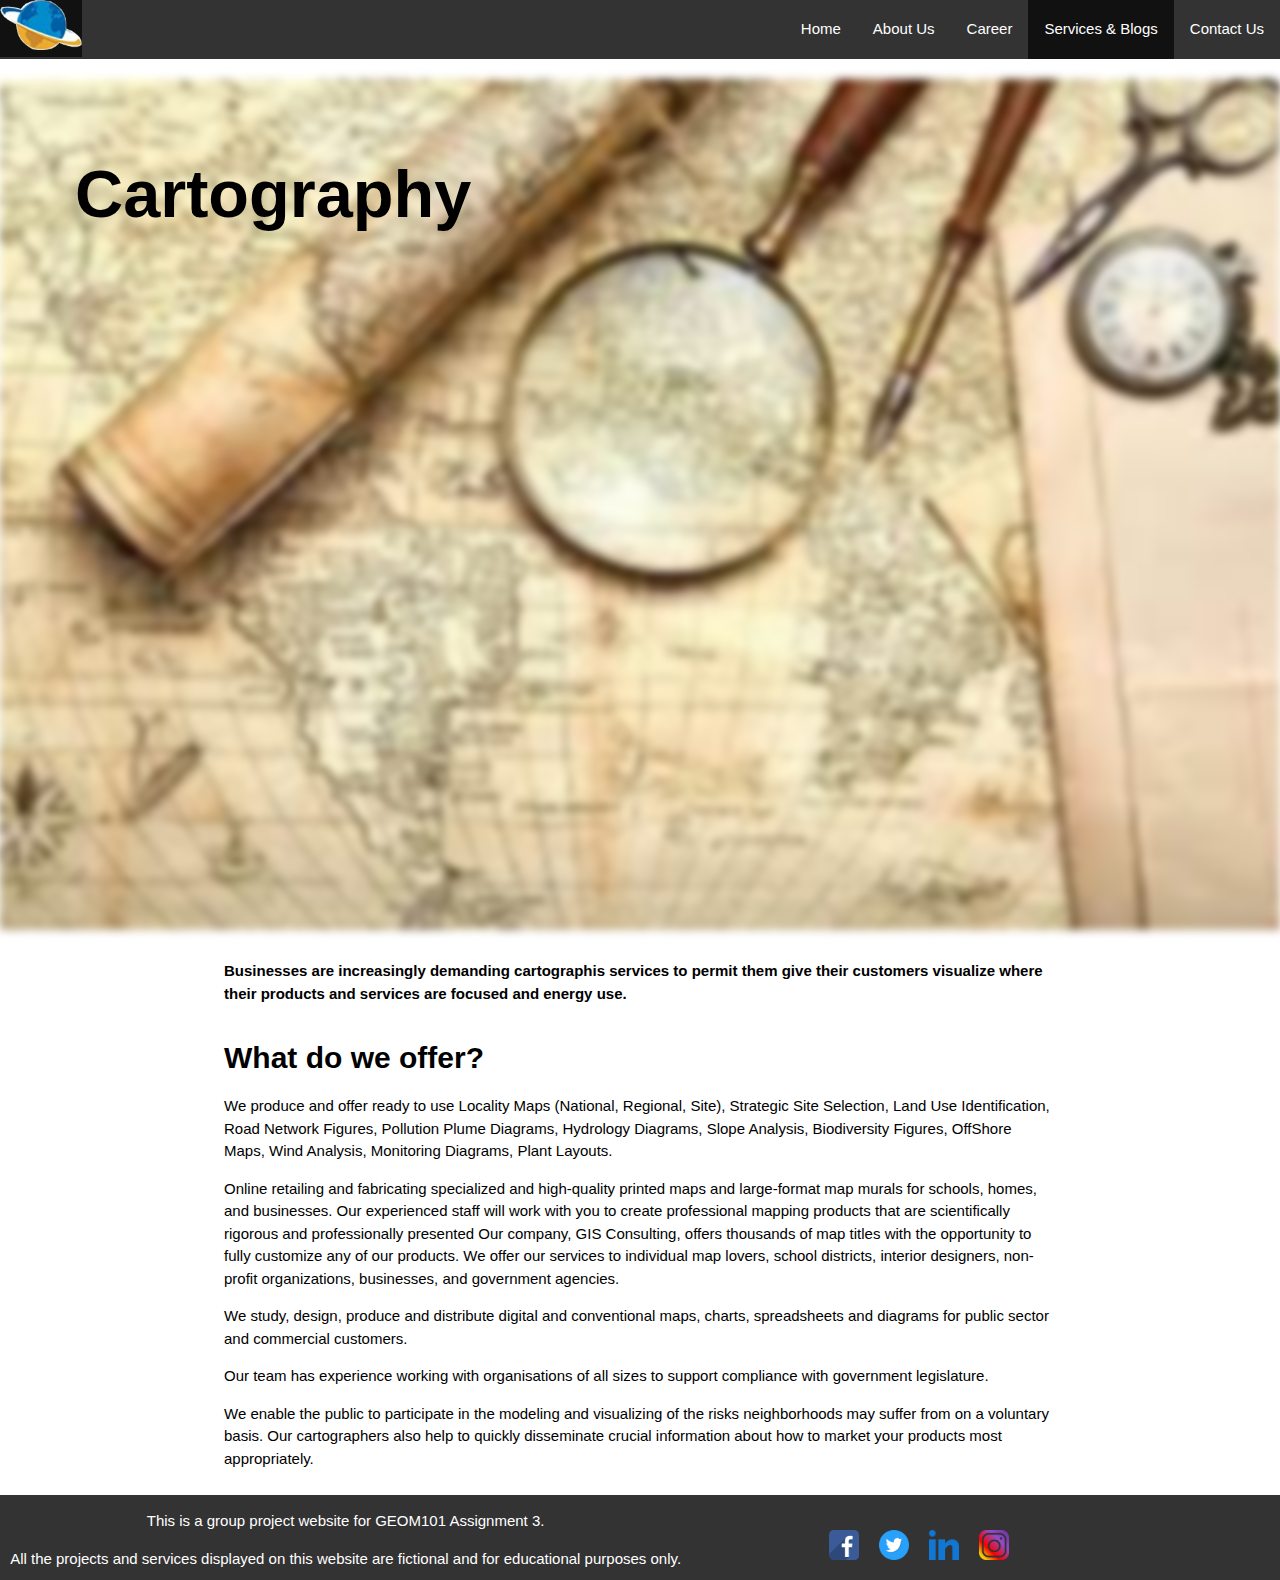
<file: cartographic_analysis.html>
<!DOCTYPE html>
<html lang="en">
  <head>
    <title>Cartography Analysis</title>
    <link rel="icon" type="Image/jpg" href="Images/GlobeWhite.jpg"/>
    <link rel="stylesheet" type="text/css" href="CSS/style.css">
    <meta charset="UTF-8">
    <meta name="viewport" content="width=device-width, initial-scale=1">
  </head>
<body>

<!--
- Owner : Xin Wen
- Date  : Dec 7
- From  : https://www.w3schools.com/css/css_navbar_horizontal.asp
-->

<div>
  <ul class = "topnav">
    <li class = "logo padd"><a class = "paddd" href = "index.html"><img src="Images/logocrop.png" height = 50 alt="Logo"></a></li>
    <li class = "right"><a href="Contactus.html">Contact Us</a></li>
    <li class = "right dropdown"><a class = "active" href="service_overview.html" >Services & Blogs</a>
      <div class="dropdown-content">
        <a href="Blog2.html">Introduction to GIS</a>
        <a href="Blog1.html">About Remote Sensing </a>
      </div>
    </li>
    <li class = "right"><a href="career.html">Career</a></li>
    <li class = "right"><a href="aboutus.html">About Us</a></li>
    <li class = "right"><a href="index.html">Home</a></li>
  </ul>
</div>
<!--*** End Owner: Xin Wen *** -->

<!-- Logo was created by both Xin wen and Aesha Deveshkumar Dave-->

<!--
- Owner : Angel Wandum
- Date  : Dec 07
- From  : https://www.w3schools.com/html/default.asp
-->

<div>
  <div>
    <h1 class="service_header">Cartography</h1>
    <img class = "sv" src="Images/Cartography.jpg" alt="Cartography">
  </div>
  <div class="service_description"> 
  
    <div class="cartographic_intro"> 
    <p>Businesses are increasingly demanding cartographis services to permit them give 
    their customers visualize where their products and services are focused
    and energy use. </p>
    </div>
      <div class="cartographic_body">
       <p>What do we offer? </p>
      </div>
  <p>
    We produce and offer ready to use Locality Maps (National, Regional, Site),
    Strategic Site Selection, Land Use Identification, Road Network Figures, Pollution Plume Diagrams,
    Hydrology Diagrams, Slope Analysis, Biodiversity Figures, OffShore Maps, Wind Analysis,
    Monitoring Diagrams, Plant Layouts.
  </p>
  <p>
    Online retailing and fabricating specialized and high-quality printed maps and 
    large-format map murals for schools, homes, and businesses. 
    Our experienced staff will work with you to create professional mapping products 
    that are scientifically rigorous and professionally presented
    Our company, GIS Consulting, offers thousands of map titles with the opportunity 
    to fully customize any of our products. 
    We offer our services to individual map lovers, school districts, interior designers, non-profit 
    organizations, businesses, and government agencies.
  </p>
  <p>
    We study, design, produce and distribute digital and conventional maps, 
    charts, spreadsheets and diagrams for public sector and commercial customers.
  </p>
  <p>
    Our team has experience working with organisations of all sizes to support 
    compliance with government legislature.

  </p>
  <p>
    We enable the public to participate in the modeling and visualizing 
    of the risks neighborhoods may suffer from on a voluntary basis. 
    Our cartographers also help to quickly disseminate crucial information about 
    how to market your products most appropriately.
  </p>
  </div>
</div>

<!-- Angel Services Ends -->

<!--
- Owner : Angel Wandum
- Date  : Nov 22 (v3)
- From  : https://www.w3schools.com/html/html5_semantic_elements.asp
-->
<footer>
  <div class="Disclaimer">
  <p>This is a group project website for GEOM101 Assignment 3.</p>
  <p>All the projects and services displayed on this website are fictional
  and for educational purposes only.</p>
<!--*** End Owner: Angel Wandum *** -->

<!--
- Owner : Jenish Shaleenkumar Shah
- Date  : Nov 22 (v3)
- From  : https://www.w3schools.com/html/html_links.asp
-->
  </div>
  <div class="position">
  <div><a href="https://www.facebook.com" target="_blank">
  <img src="Images/fb2.png" alt="Facebook Icon"
  class="image">
  </a></div>
  <div><a href="https://www.twitter.com" target="_blank">
  <img src="Images/twitter2.png" alt="Twitter Icon"
  class="image">
  </a></div>
  <div><a href="https://www.linkedin.com" target="_blank">
  <img src="Images/linkedin2.png" alt="LinkedIn Icon"
  class="image">
  </a></div>
  <div><a href="https://www.instagram.com" target="_blank">
  <img src="Images/ig2.png" alt="Instagram Icon"
  class="image">
  </a></div>
  </div>
  </footer>
<!--*** End Owner: Jenish Shaleenkumar Shah *** -->

</body>

</html>
</file>
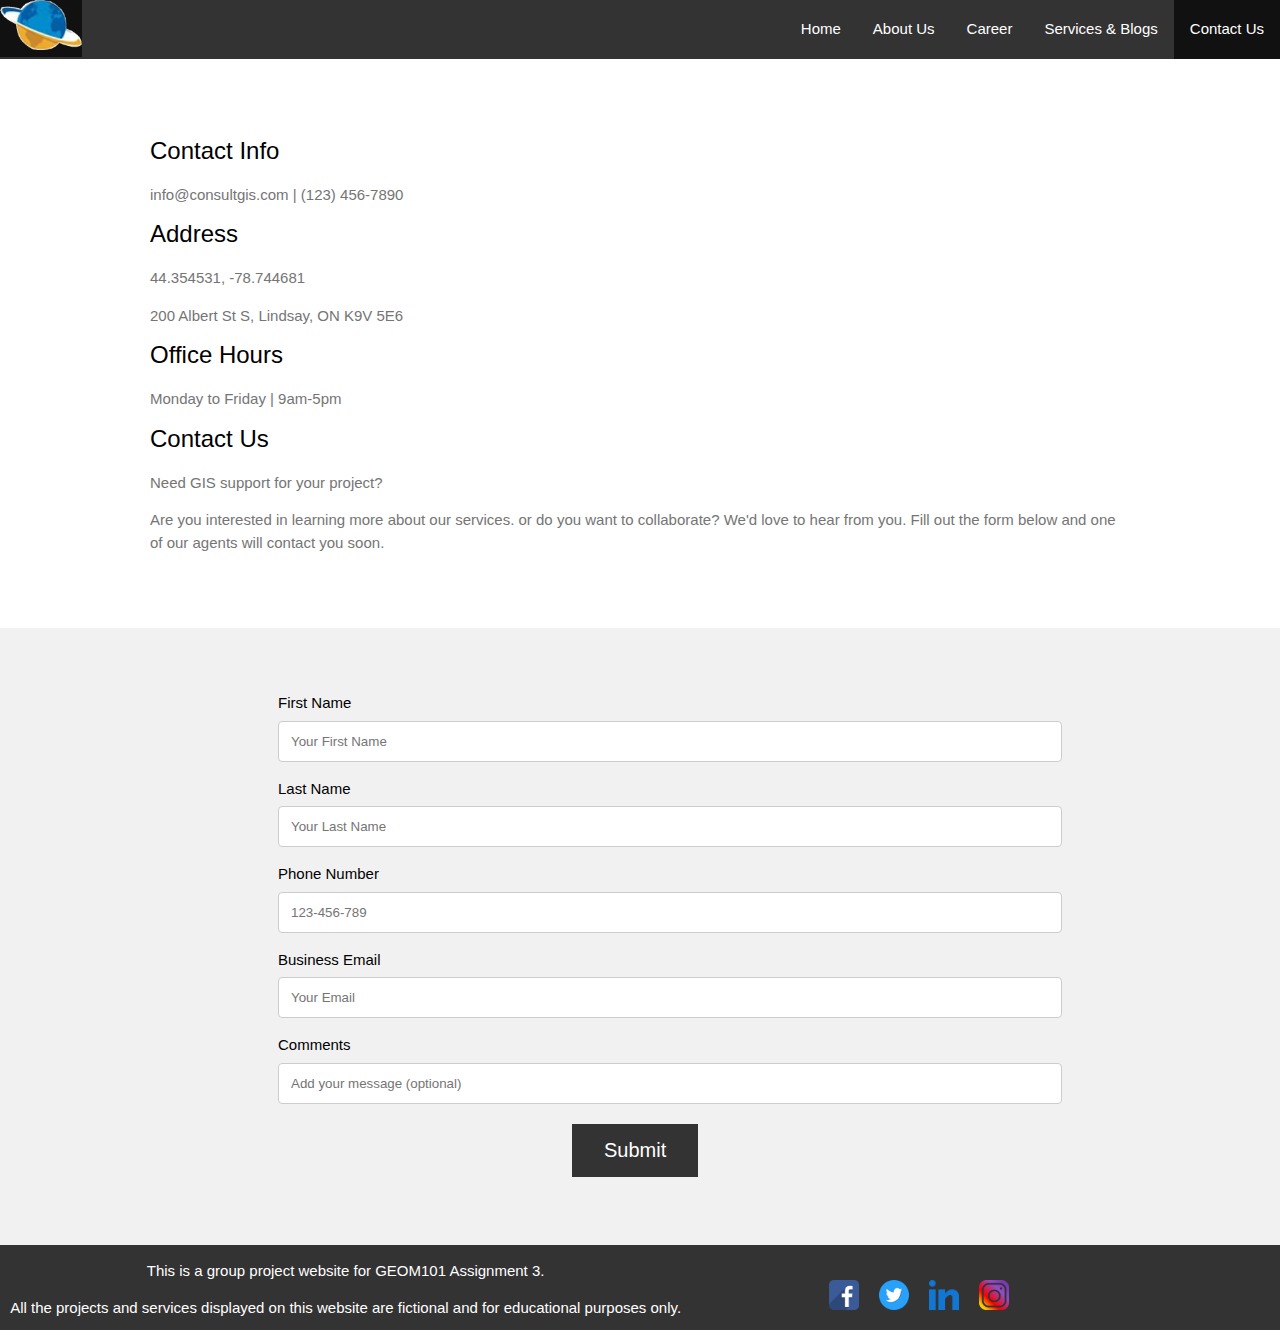
<file: Contactus.html>
<!DOCTYPE html>
<html lang="en">
  <head>
    <title>Contact us</title>
    <link rel="icon" type="Image/jpg" href="Images/GlobeWhite.jpg"/>
    <link rel="stylesheet" type="text/css" href="CSS/style.css">
    <meta charset="UTF-8">
    <meta name="viewport" content="width=device-width, initial-scale=1">
  </head>
<body>

<!--
- Owner : Xin Wen
- Date  : Dec 7
- From  : https://www.w3schools.com/css/css_navbar_horizontal.asp
-->
<div>
  <ul class = "topnav">
    <li class = "logo padd"><a class = "paddd" href = "index.html"><img src="Images/logocrop.png" height = 50 alt="Logo"></a></li>
    <li class = "right"><a class = "active" href="Contactus.html">Contact Us</a></li>
    <li class = "right dropdown"><a href="service_overview.html" >Services & Blogs</a>
      <div class="dropdown-content">
        <a href="Blog2.html">Introduction to GIS</a>
        <a href="Blog1.html">About Remote Sensing </a>
      </div>
    </li>
    <li class = "right"><a href="career.html">Career</a></li>
    <li class = "right"><a href="aboutus.html">About Us</a></li>
    <li class = "right"><a href="index.html">Home</a></li>
  </ul>
</div>
<!--*** End Owner: Xin Wen *** -->

<!-- Logo was created by both Xin wen and Aesha Deveshkumar Dave-->

<!--
- Owner : Aesha Deveshkumar Dave
- Date  : Dec 7
- From  : https://www.w3schools.com/html/html5_semantic_elements.asp, form reference: https://www.w3schools.com/howto/howto_css_contact_form.asp
-->
<div class="maingrid1"> 
  <div class="maincontent1">
      <h3>Contact Info</h3>
      <p class="gridtextgrey">info@consultgis.com | (123) 456-7890</p>
      <h3>Address</h3>
      <p class="gridtextgrey">44.354531, -78.744681</p>
      <p class="gridtextgrey">200 Albert St S, Lindsay, ON K9V 5E6</p>
      <h3>Office Hours</h3>
      <p class="gridtextgrey">Monday to Friday | 9am-5pm</p>
      <h3>Contact Us</h3>
      <p class="gridtextgrey"> Need GIS support for your project?
      <p class="gridtextgrey"> Are you interested in learning more about our services. or do you want to collaborate? We'd love to hear from you. Fill out the form below and one of our agents will contact you soon.</p>

   </div>
  </div>

<div class="maingrid2">
  <div class="maincontent2" id="contactform">
      <form>
        <label for="fname">First Name</label><div></div>
        <input id="fname" type="text" name="firstname" placeholder="Your First Name">

        <div><label for="lname">Last Name</label></div>
        <input id="lname" type="text" name="lastname" placeholder="Your Last Name">

        <div><label for="phone">Phone Number</label></div>
        <input id="phone" type="tel" name="phone" placeholder="123-456-789" pattern="[0-9]{3}-[0-9]{2}-[0-9]{3}" required>

        <div><label for="email">Business Email</label></div>
        <input id="email" type="email" name="email" placeholder="Your Email">

        <div><label for="Comments">Comments</label></div>
        <input id = "Comments" type="text" name="Comments" placeholder="Add your message (optional)">
        </form>
        <input class= "SubmitButton" type="Submit" value="Submit" onclick="alertfunc()">
      </div>
</div>
<!--*** End Owner: Aesha Deveshkumar Dave *** -->

<!--
- Owner : Angel Wandum
- Date  : Nov 22 (v3)
- From  : https://www.w3schools.com/html/html5_semantic_elements.asp
-->
<footer>
  <div class="Disclaimer">
  <p>This is a group project website for GEOM101 Assignment 3.</p>
  <p>All the projects and services displayed on this website are fictional
  and for educational purposes only.</p>
<!--*** End Owner: Angel Wandum *** -->

<!--
- Owner : Jenish Shaleenkumar Shah
- Date  : Nov 22 (v3)
- From  : https://www.w3schools.com/html/html_links.asp
-->
  </div>
  <div class="position">
  <div><a href="https://www.facebook.com" target="_blank">
  <img src="Images/fb2.png" alt="Facebook Icon"
  class="image">
  </a></div>
  <div><a href="https://www.twitter.com" target="_blank">
  <img src="Images/twitter2.png" alt="Twitter Icon"
  class="image">
  </a></div>
  <div><a href="https://www.linkedin.com" target="_blank">
  <img src="Images/linkedin2.png" alt="LinkedIn Icon"
  class="image">
  </a></div>
  <div><a href="https://www.instagram.com" target="_blank">
  <img src="Images/ig2.png" alt="Instagram Icon"
  class="image">
  </a></div>
  </div>
  </footer>
<!--*** End Owner: Jenish Shaleenkumar Shah *** -->
<script src="JS/GISscript.js">
</script>
</body>
</html>
</file>
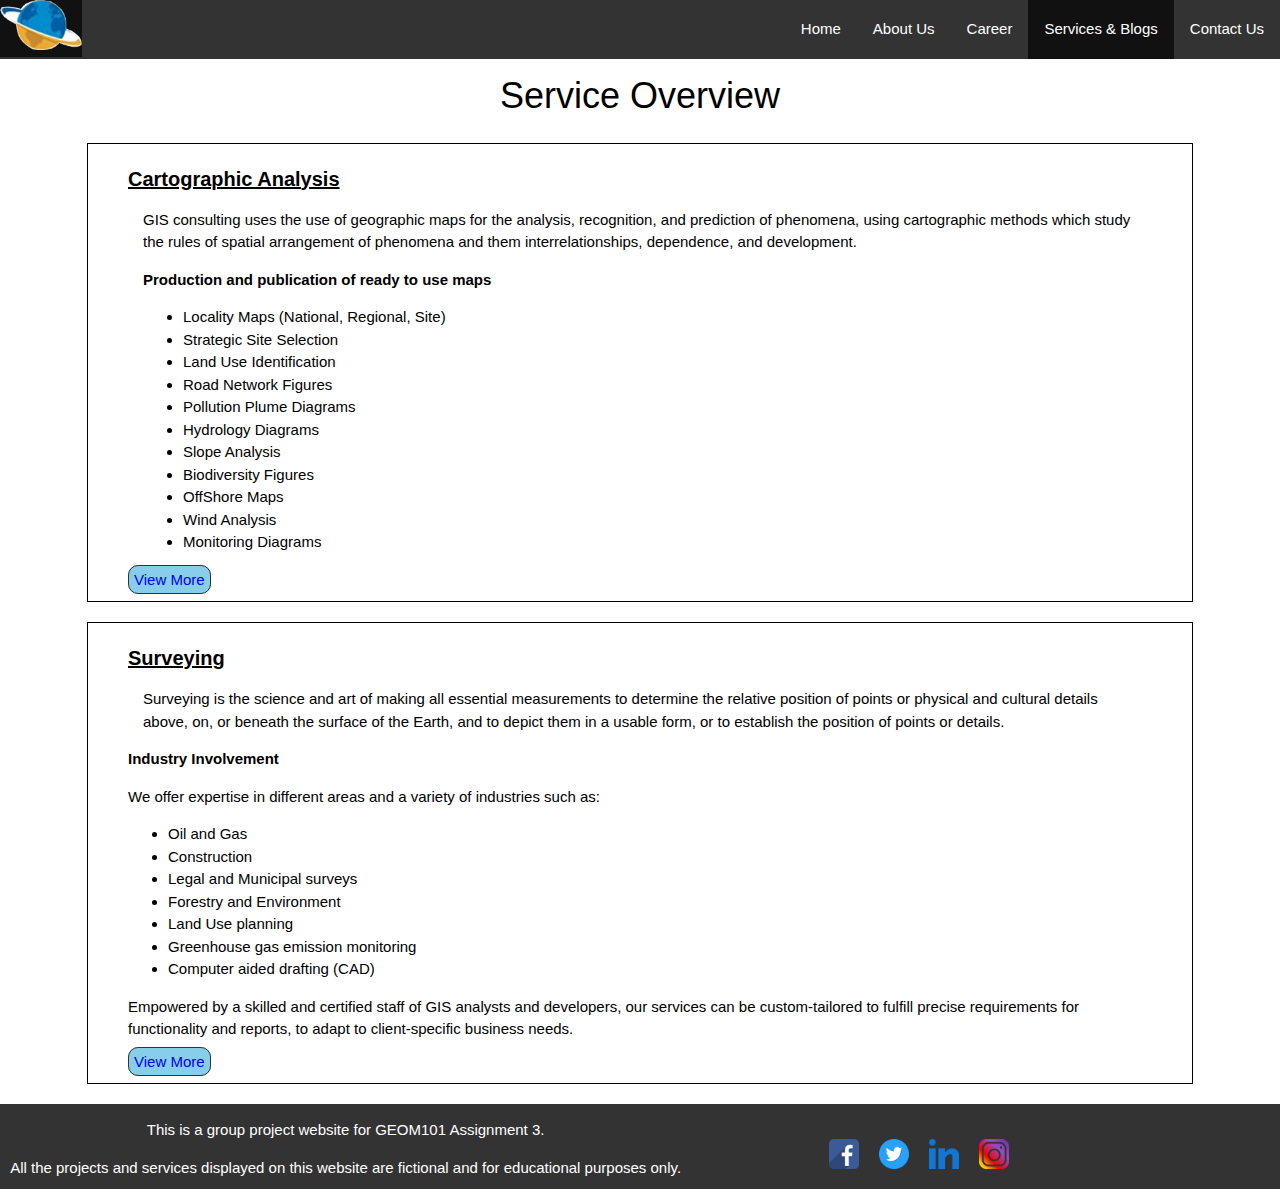
<file: service_overview.html>
<!DOCTYPE html>
<html lang="en">
  <head>
    <title>Services & Blogs</title>
    <link rel="icon" type="Image/jpg" href="Images/GlobeWhite.jpg"/>
    <link rel="stylesheet" type="text/css" href="CSS/style.css">
    <meta charset="UTF-8">
    <meta name="viewport" content="width=device-width, initial-scale=1">
  </head>

<body>

<!--
- Owner : Xin Wen
- Date  : Dec 7
- From  : https://www.w3schools.com/css/css_navbar_horizontal.asp
-->
<div>
  <ul class = "topnav">
    <li class = "logo padd"><a class = "paddd" href = "index.html"><img src="Images/logocrop.png" height = 50 alt="Logo"></a></li>
    <li class = "right"><a href="Contactus.html">Contact Us</a></li>
    <li class = "right dropdown"><a class = "active" href="service_overview.html" >Services & Blogs</a>
      <div class="dropdown-content">
        <a href="Blog2.html">Introduction to GIS</a>
        <a href="Blog1.html">About Remote Sensing </a>
      </div>
    </li>
    <li class = "right"><a href="career.html">Career</a></li>
    <li class = "right"><a href="aboutus.html">About Us</a></li>
    <li class = "right"><a href="index.html">Home</a></li>
  </ul>
</div>
<!--*** End Owner: Xin Wen *** -->

<!--
- Owner : Angel Wandum
- Date  : Dec 07
- From  : https://www.w3schools.com/html/default.asp
-->
<h1 class="main_srv"> Service Overview </h1>
<div class="service"> 
    <h4 class="service_title"> Cartographic Analysis</h4>
    <div class="service_desc"> GIS consulting uses the use of geographic maps for 
      the analysis, recognition, and prediction of phenomena, using cartographic methods
       which study the rules of spatial arrangement of phenomena and them 
       interrelationships, dependence, and development.
    <p class = "serv_cart"> Production and publication of ready to use maps</p>
    <ul><li>Locality Maps (National, Regional, Site)</li>
    <li>Strategic Site Selection    </li>
    <li>Land Use Identification </li>
    <li>Road Network Figures</li>
    <li>Pollution Plume Diagrams</li>
    <li>Hydrology Diagrams</li>
    <li>Slope Analysis</li>
    <li>Biodiversity Figures</li>
    <li>OffShore Maps</li>
    <li>Wind Analysis</li>
    <li>Monitoring Diagrams</li></ul>
    </div>
    <a class="service_more" href="cartographic_analysis.html"> View More </a>
</div>

<div class="service"> 
    <h4 class="service_title"> Surveying </h4>
    <p class="service_desc"> 
      Surveying is the science and art of making all 
      essential measurements to determine the relative position of points or 
      physical and cultural details above, on, or beneath the surface of the 
      Earth, and to depict them in a usable form, or to establish the position 
      of points or details.
    </p>
    <p class="serv_cart"> Industry Involvement </p>
    <p> We offer expertise in different areas and a variety of industries such as:</p>
    <ul><li> Oil and Gas</li>
    <li> Construction</li>
    <li>Legal and Municipal surveys</li>
    <li>Forestry and Environment </li>
    <li>Land Use planning</li>
    <li>Greenhouse gas emission monitoring </li>
    <li> Computer aided drafting (CAD)</li></ul>
    <p> Empowered by a skilled and certified staff of GIS analysts and developers, 
      our services can be custom-tailored to fulfill precise requirements 
      for functionality and reports, to adapt to client-specific business needs.
    </p>
    <a class="service_more" href="surveying.html"> View More </a>
</div>
<!-- Angel Service page ends -->
<!--
- Owner : Angel Wandum
- Date  : Nov 22 (v3)
- From  : https://www.w3schools.com/html/html5_semantic_elements.asp
-->
<footer>
  <div class="Disclaimer">
  <p>This is a group project website for GEOM101 Assignment 3.</p>
  <p>All the projects and services displayed on this website are fictional
  and for educational purposes only.</p>
<!--*** End Owner: Angel Wandum *** -->

<!--
- Owner : Jenish Shaleenkumar Shah
- Date  : Nov 22 (v3)
- From  : https://www.w3schools.com/html/html_links.asp
-->
  </div>
  <div class="position">
  <div><a href="https://www.facebook.com" target="_blank">
  <img src="Images/fb2.png" alt="Facebook Icon"
  class="image">
  </a></div>
  <div><a href="https://www.twitter.com" target="_blank">
  <img src="Images/twitter2.png" alt="Twitter Icon"
  class="image">
  </a></div>
  <div><a href="https://www.linkedin.com" target="_blank">
  <img src="Images/linkedin2.png" alt="LinkedIn Icon"
  class="image">
  </a></div>
  <div><a href="https://www.instagram.com" target="_blank">
  <img src="Images/ig2.png" alt="Instagram Icon"
  class="image">
  </a></div>
  </div>
  </footer>
<!--*** End Owner: Jenish Shaleenkumar Shah *** -->
</body>

</html>
</file>
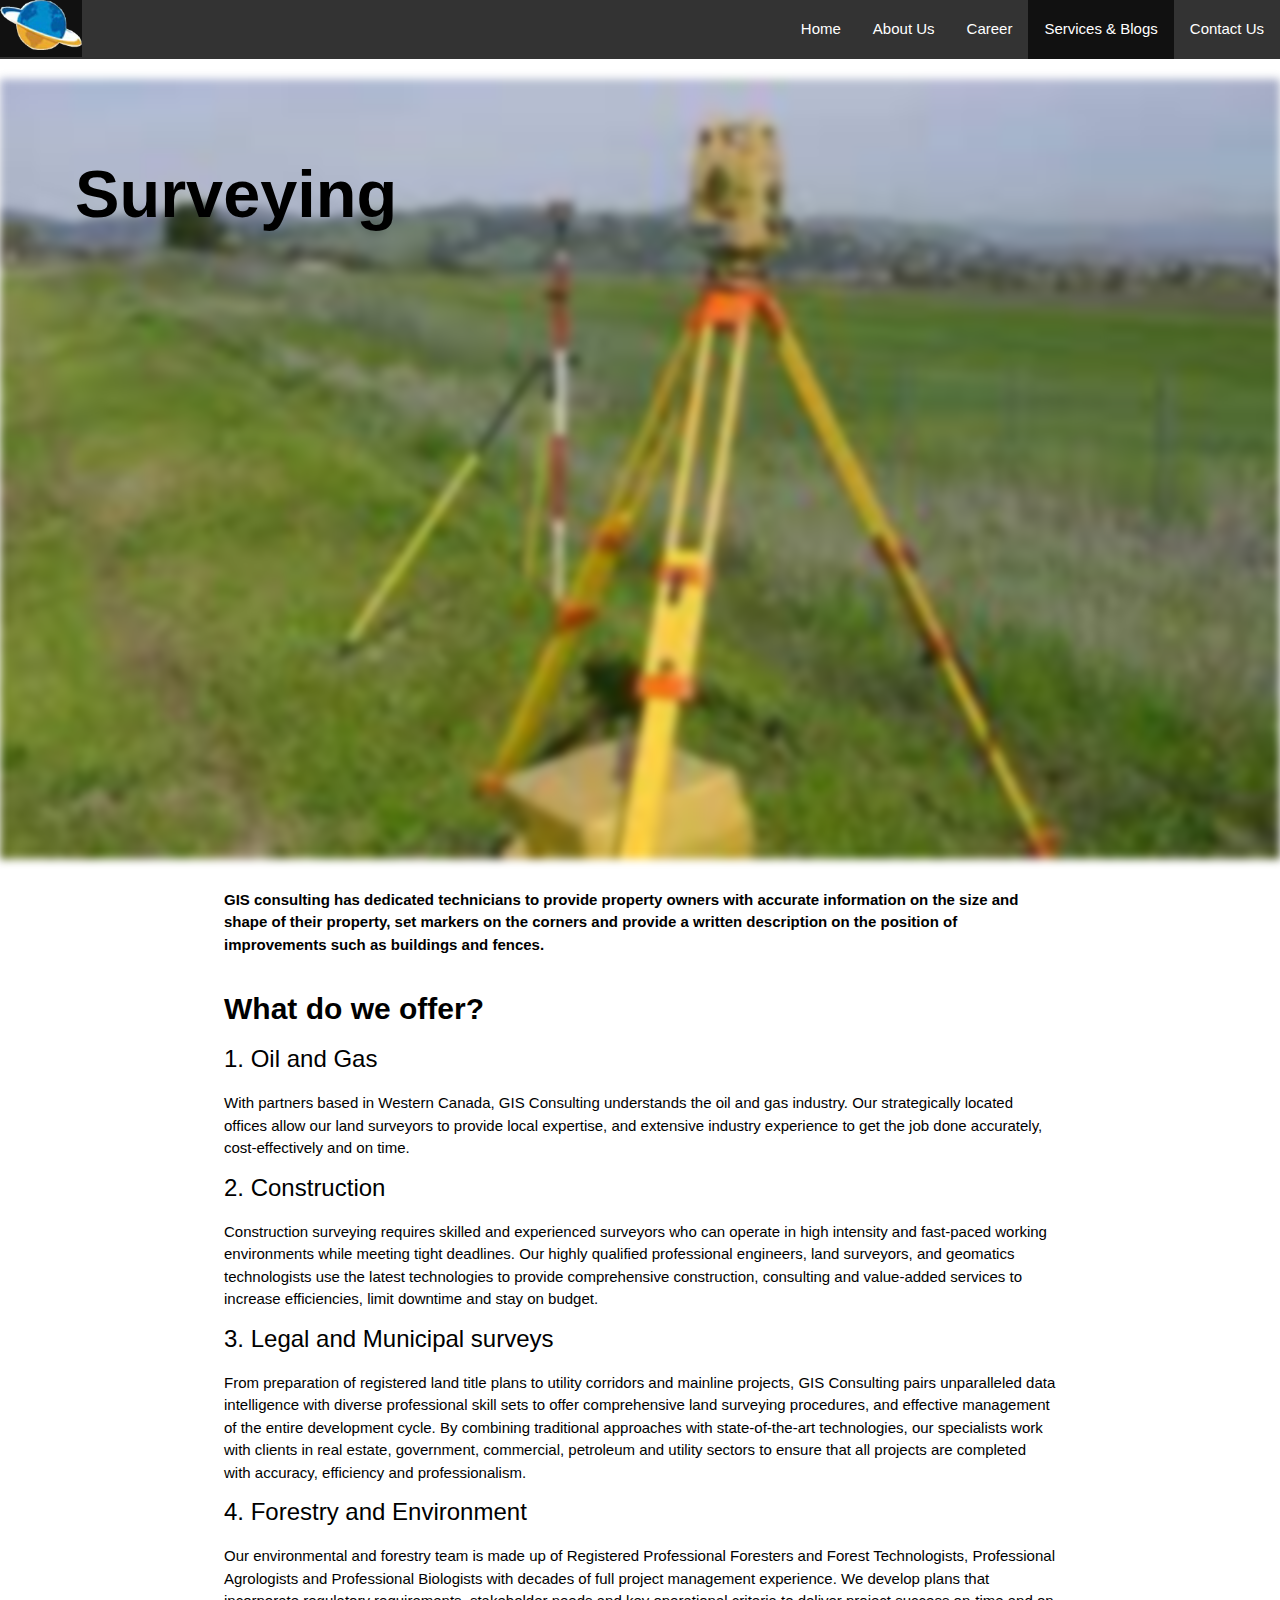
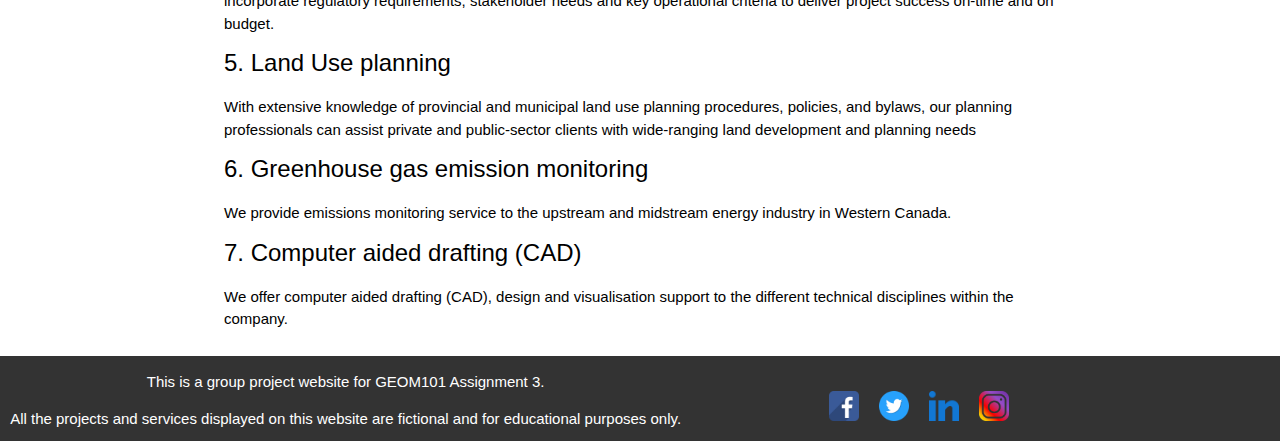
<file: surveying.html>
<!DOCTYPE html>
<html lang="en">
  <head>
    <title>Surveying</title>
    <link rel="icon" type="Image/jpg" href="Images/GlobeWhite.jpg"/>
    <link rel="stylesheet" type="text/css" href="CSS/style.css">
    <meta charset="UTF-8">
    <meta name="viewport" content="width=device-width, initial-scale=1">
  </head>

<body>

<!--
- Owner : Xin Wen
- Date  : Dec 7
- From  : https://www.w3schools.com/css/css_navbar_horizontal.asp
-->
<div>
  <ul class = "topnav">
    <li class = "logo padd"><a class = "paddd" href = "index.html"><img src="Images/logocrop.png" height = 50 alt="Logo"></a></li>
    <li class = "right"><a href="Contactus.html">Contact Us</a></li>
    <li class = "right"><a class = "active" href="service_overview.html" >Services & Blogs</a>
      <div class="dropdown-content">
        <a href="Blog2.html">Introduction to GIS</a>
        <a href="Blog1.html">About Remote Sensing </a>
      </div>
    </li>
    <li class = "right"><a href="career.html">Career</a></li>
    <li class = "right"><a href="aboutus.html">About Us</a></li>
    <li class = "right"><a href="index.html">Home</a></li>
  </ul>
</div>
<!--*** End Owner: Xin Wen *** -->

<!-- Logo was created by both Xin wen and Aesha Deveshkumar Dave-->

<!--
- Owner : Angel Wandum
- Date  : Dec 07
- From  : https://www.w3schools.com/html/default.asp
-->
<div>
    <div>
        <h1 class="service_header"> Surveying </h1>
        <img class = "sv" src="Images/Surveying.jpg" alt="surveying">
      </div>
  <div class="service_description"> 
    <p>
      <div class="cartographic_intro"> 
        GIS consulting has dedicated technicians to provide property owners 
        with accurate information on the size and shape of their property, 
        set markers on the corners and provide a written description on the 
        position of improvements such as buildings and fences. 

      </div>
      <p class="cartographic_body">  What do we offer?</p>
      <h3> 1. Oil and Gas</h3>
      <p> With partners based in Western Canada, GIS Consulting understands the oil 
        and gas industry. Our strategically located offices allow our land surveyors 
        to provide local expertise, and extensive industry experience to get the job 
        done accurately, cost-effectively and on time.
      </p>
      <h3> 2. Construction</h3>
      <p>
        Construction surveying requires skilled and experienced surveyors who can 
        operate in high intensity and fast-paced working environments while meeting 
        tight deadlines. Our highly qualified professional engineers, land surveyors, 
        and geomatics technologists use the latest technologies to provide 
        comprehensive construction, consulting and value-added services to increase 
        efficiencies, limit downtime and stay on budget.
      </p>
      <h3> 3. Legal and Municipal surveys</h3>
      <p>
        From preparation of registered land title plans to utility corridors 
        and mainline projects, GIS Consulting pairs unparalleled data 
        intelligence with diverse professional skill sets to offer comprehensive 
        land surveying procedures, and effective management of the entire development 
        cycle. By combining traditional approaches with state-of-the-art 
        technologies, our specialists work with clients in real estate, government, 
        commercial, petroleum and utility sectors to ensure that all projects are 
        completed with accuracy, efficiency and professionalism.
      </p>
      <h3> 4. Forestry and Environment </h3>
      <p>
        Our environmental and forestry team is made up of Registered Professional 
        Foresters and Forest Technologists, Professional Agrologists and Professional
         Biologists with decades of full project management experience. 
         We develop plans that incorporate regulatory requirements, 
         stakeholder needs and key operational criteria to deliver project 
         success on-time and on budget.
      </p>
      <h3> 5. Land Use planning</h3>
      <p>
        With extensive knowledge of provincial and municipal land use 
        planning procedures, policies, and bylaws, our planning 
        professionals can assist private and public-sector clients 
        with wide-ranging land development and planning needs
      </p>
      <h3> 6. Greenhouse gas emission monitoring </h3>
      <p>
        We provide emissions monitoring service to the upstream and 
        midstream energy industry in Western Canada.
      </p>
      <h3> 7. Computer aided drafting (CAD)</h3>
      <p>
      We offer computer aided drafting (CAD), design and visualisation support to the different 
      technical disciplines within the company.</p> 
  </div>
</div>

<!-- Angel Services Ends -->
<!--
- Owner : Angel Wandum
- Date  : Nov 22 (v3)
- From  : https://www.w3schools.com/html/html5_semantic_elements.asp
-->
<footer>
  <div class="Disclaimer">
  <p>This is a group project website for GEOM101 Assignment 3.</p>
  <p>All the projects and services displayed on this website are fictional
  and for educational purposes only.</p>
<!--*** End Owner: Angel Wandum *** -->

<!--
- Owner : Jenish Shaleenkumar Shah
- Date  : Nov 22 (v3)
- From  : https://www.w3schools.com/html/html_links.asp
-->
  </div>
  <div class="position">
  <div><a href="https://www.facebook.com" target="_blank">
  <img src="Images/fb2.png" alt="Facebook Icon"
  class="image">
  </a></div>
  <div><a href="https://www.twitter.com" target="_blank">
  <img src="Images/twitter2.png" alt="Twitter Icon"
  class="image">
  </a></div>
  <div><a href="https://www.linkedin.com" target="_blank">
  <img src="Images/linkedin2.png" alt="LinkedIn Icon"
  class="image">
  </a></div>
  <div><a href="https://www.instagram.com" target="_blank">
  <img src="Images/ig2.png" alt="Instagram Icon"
  class="image">
  </a></div>
  </div>
  </footer>
<!--*** End Owner: Jenish Shaleenkumar Shah *** -->
</body>

</html>
</file>
<file: CSS/style.css>
/***************** 
* Owner : Aesha Deveshkumar Dave
* Date  : Nov 22 (v2)
* From  : https://www.w3schools.com/css/css_selectors.asp
******************/
html {
    -ms-text-size-adjust: 100%;
    -webkit-text-size-adjust: 100%;
    font-family:Verdana,sans-serif;
    font-size:15px;
    line-height:1.5;
    overflow-x: hidden;
}
body {
    margin:0;
    font-family:Verdana,sans-serif;
    font-size:15px;
    line-height:1.5
}
h1 {
    font-size:36px
}
h2 {
    font-size:30px
}
h3 {
    font-size:24px
}
h4 {
    font-size:20px
}
h5 {
    font-size:18px
}
h6 {
    font-size:16px
}
h1,h2,h3,h4,h5,h6 {
    font-family:"Segoe UI",Arial,sans-serif;
    font-weight:400;
    margin:10px 0
}
/*End Owner: Aesha Deveshkumar Dave*/

/***************** 
* Owner : prashant Balachandar (first grid)
* Date  : Nov 24 (v2)
* From  : https://www.w3schools.com/w3css/w3css_containers.asp
******************/
.gridcontent {
    text-align: left;
    flex: 100%;
}
.propic {
    right: 600px;
}
.propic1 {
    left: 150px;
    flex: 0%;
    padding-right: 1%;
}
.bghead {
    text-align: center;
    background-color:#f1f1f1!important;
    padding-bottom: 7px;
}
.bgimage {
    display: block;
    margin-left: auto;
    margin-right: auto;
    padding-top: 20px;
    width: 40%;
}
/* End Owner: Prashant Balachandar */

/***************** 
* Owner : Angel Wandum
* Date  : Nov 23 (v2)
* From  : https://www.w3schools.com/w3css/w3css_containers.asp
******************/
.imghead {
    padding:0.01em 16px
}
.grid {
    padding-top: 64px;
    padding-bottom: 64px;
    padding-left: 16px;
    display: flex;
}
.grid2 {
    padding-top: 64px;
    padding-bottom: 64px;
    padding-left: 16px;
    color:#000!important;
    background-color:#f1f1f1!important;
    display: flex;
}
.textcolor{
    color:#757575!important
}
.profilepic {
    left: 150px;
    flex: 0%;
    padding-right: 1%;
}
/* End Owner: Angel Wandum */

/***************** 
* Owner : Jenish Shaleenkumar Shah
* Date  : Nov 22 (v3)
* From  : https://www.w3schools.com/html/html_images.asp
******************/

@media screen and (max-width:600px) {
    .maingrid1, .maingrid2, .maincontent1, .maincontent2, .gridcontent {
        padding-left: 1.5%;
        padding-right: 1.5%;
    } 
        
}
.position {
    flex:40%;
    padding-left:10%;
    line-height: 20px;
    background-color:#333
}
@media screen and (max-width: 600px) {
    .position {
        padding-left:28%;
    }
}
.image {
    margin-top: 35px;
    padding-left:10px;
    padding-right: 10px;
    width:2em;
    height:2em;
    float:left;
    background-color:#333;
}
/* End Owner: Jenish Shaleenkumar Shah */

/***************** 
* Owner : Angel Wandum
* Date  : Nov 22 (v3)
* From  : https://www.w3schools.com/html/html5_semantic_elements.asp
******************/
.Disclaimer {
    color: white;
    flex:60%;
    font-size: 15px;
    background-color: #333;
    text-align: center;
}
footer {
    display: flex;
    flex-direction: row;
    background-color: rgb(3, 3, 3);
}
@media (max-width: 600px) {footer {flex-direction:column;
}}
p {
    margin-bottom: 10px;    
}
/* End Owner: Angel Wandum */

/***************** 
* Owner : Xin Wen
* Date  : Dec 06 (v3)
* From  : https://www.w3schools.com/css/css_navbar_horizontal.asp
******************/
ul.topnav {
    list-style-type: none;
    margin: 0;
    padding: 0;
    overflow: hidden;
    background-color: #333;
  }
  
  ul.topnav li {float: left;}
  
  ul.topnav li a {
    display: block;
    color: white;
    text-align: center;
    padding: 18px 16px;
    text-decoration: none;
  }
  
.padd {
    display: block;
    color: white;
    text-align: center;
    padding: 0px !important;
    text-decoration: none;
  } 
  .paddd{
      padding:0 !important; 
      text-align: center !important;
  }
  ul.topnav li b {
    display: block;
    color: white;
    text-align: center;
    text-decoration: none;
  }
  ul.topnav li a:hover:not(.active) {background-color: #111;}
  
  ul.topnav li a.active {background-color: #111;}
  
  ul.topnav li.right {float: right;}
  
  @media screen and (max-width: 600px) {
    ul.topnav li.right, ul.topnav, .pad,
    ul.topnav li {float: none;}
  }

.dropdown {
    display: inline-block; 
    display: block;
    text-align: center;
    text-decoration: none;
}
.dropdown-content {
    display: none;
    position: absolute;
    background-color: #333;
    min-width: 160px;
    box-shadow: 0px 8px 16px 0px rgba(0,0,0,0.2);
    z-index: 1;
}
.dropdown-content a {
    color: black;
    text-decoration: none;
    display: block;
    text-align: left;
}
.dropdown-content a:hover {
    background-color: #f1f1f1;}
  
.dropdown:hover .dropdown-content {
    display: block;
}
.home {
    position: absolute;
}

.sv {
    display: block;
    filter: blur(4px);
    margin-left: auto;
    margin-right: auto;
    padding-top: 20px;
    width: 100%;
}
/* End Owner: Xin wen */

/***************** 
* Owner : Aesha Deveshkumar Dave
* Date  : Nov 24 (v2)
* From  : https://www.logologo.com/
******************/
.logo {
    float : left;
    width : auto;
    padding-left:5px;
    padding-top:5.5px;
    flex: 30%;
}
/* End Owner: Aesha Deveshkumar Dave */

/***************** 
* Owner : Angel Wandum
* Date  : Dec 7 (v3)
* From  : https://www.w3schools.com/css/default.asp
******************/
.main_srv {
    text-align: center;
}
.service {
    width: 80%;
    border: 1px solid black;
    margin: 20px auto;
    padding: 10px;
    padding-left: 40px;
    padding-right: 40px;

}
.service_title {
    font-weight: 700;
    text-decoration: underline;
}
.service_desc{
    margin: 15px;
}
.service_more {
    text-decoration: none;
    border: 1px solid #333;
    border-radius: 10px;
    padding: 5px;
    background-color: skyblue;
    
}
.service_description {
    width: 65%;
    margin: auto;
    padding: 15px;
    padding-left: 40px;
    padding-right: 40px;
}
.srv_header{
    position: relative;
    
}
.service_header{
    position: absolute;
    font-size: 50pt;
    color: black;
    text-align: center;
    padding: 75px;
    font-weight: 800;
    z-index: 999;
}
.srv_header > img{
    width: 100%;
    height: 50em;
    filter: blur(8px);
  -webkit-filter: blur(8px);
  padding-top: 20px;
}
.mapouter{
    position:relative;
    height:500px;
    width:100%;
    
}
.gmap_canvas {
    
    background:none!important;
    height:500px;
    width:100%;
}
.gmap_canvas > iframe{
    width: 100%;
}
.cartographic_intro {
    font-weight: bold;
    font-size: 15px; ;
}
.cartographic_body{
    font-weight: bold;
    font-size: 30px;
}
.serv_cart{
    font-weight: bold;
}
.frame {
    border: 0px;
}
/*End Owner: Angel Wandum*/
/***************** 
* Owner : Jenish
* Date  : Dec 7 (v3)
* From  : https://www.w3schools.com/html/html5_semantic_elements.asp
******************/
.careerimg {
    width: 100%;
    height: 50em;
    filter: blur(6px);
    -webkit-filter: blur(6px);
    padding-top: 5px;
}
.careerhead {
    position: absolute;
    font-size: 50pt;
    color: black;
    text-align: center;
    padding:5%;
    font-weight: 800;
    z-index: 999;
}
.buttonarea {
    background-color: #000;
    max-width: 100%;
    opacity: 0.80;
    display: flex;
}
.careerbtn{
    background-color: #000;
    border: none;
    color: white;
    padding: 15px 32px;
    text-align: center;
    text-decoration: none;
    display: inline-block;
    font-size: 20px;
    margin: 4px 45%;
    cursor: pointer;
    flex: 45%;
    transition-duration: 0.35s;
}
.careerbtn:active {
    background-color: dodgerblue;
    transform: translateY(4px);
}
.careerbtn:hover {
    background-color: dodgerblue;
    color: white;
}
@media screen and (max-width:600px) {
    .careerbtn {
        margin-left: 36%;
    }
}
#crrform{
    display:none;
    width: 100%;
    text-align:left;
    margin-top: 20px; 
    padding-left: 10%;
}
.formpad {
    padding-top:64px!important;
    padding-bottom:64px!important;
}
select {
    width: inherit;
    padding: 16px 20px;
    border: 1px #333;
    border-radius: 4px;
    background-color: #f1f1f1;
}
/*End Owner: Jenish Shaleenkumar Shah*/

/***************** 
* Owner : Xin Wen
* Date  : Dec 7 (v3)
* From  : https://www.w3schools.com/html/html5_semantic_elements.asp
******************/
.remote-64 {
    padding-top:64px!important;
    padding-bottom:64px!important
}
.remotecontainer:after, .remotecontainer:before{
    content:"";
    display:table;
    clear:both
}
.subcontent {
    margin-left:auto;
    margin-right:auto;
    max-width:980px;
    text-align: left
}
.remotep32 {
    padding-top:16px!important;
    padding-bottom:16px!important
}
.remotetext{
    color:#757575!important
}
.remote-grey{
    color:#000!important;
    background-color:#f1f1f1!important
}
/*End Owner: Xin Wen*/

/***************** 
* Owner : Prashant Balachandar
* Date  : Dec 7 
* From  : https://www.w3schools.com/html/html_classes.asp
******************/
.mainhead{
    padding:0.01em 16px;
    color:#000!important;
    background-color:#f1f1f1!important;
    text-align:center!important;
}

.maingrid1 {
    padding-top:64px!important;
    padding-bottom:64px!important;
}
.maincontent1 {
    max-width:980px;
    text-align: left;
    margin-left:auto;
    margin-right:auto
}
.mainpadding1 {
    padding-top:16px!important;
    padding-bottom:16px!important
}
.gridtextgrey {
    color:#757575!important
}
/*End Owner: Prashant Balachandar*/
/***************** 
* Owner : Jenish Shaleenkumar Shah
* Date  : Dec 7 
* From  : https://www.w3schools.com/html/html_classes.asp
******************/
.maingrid2 {
    padding-top:64px!important;
    padding-bottom:64px!important;
    background-color:#f1f1f1!important
}
.maingrid2:after, .maingrid2:before {
    content:"";
    display:table;
    clear:both
}
.maincontent2 {
    margin-left:auto;
    margin-right:auto;
    max-width:980px;
    text-align: left;
}
.mainpadding2 {
    padding-top:16px!important;
    padding-bottom:16px!important;
}
/*End Owner: Jenish Shaleenkumar Shah*/
/***************** 
* Owner : Prashant Balachandar
* Date  : Dec 7 
* From  : https://www.w3schools.com/html/html_classes.asp
******************/
.facts {
    color:#fff!important;
    background-color:#000!important;
    text-align:center!important;
    display:block!important;
    width:auto!important;
    opacity:0.60;
    padding-top:64px!important;
    padding-bottom:64px!important;
}
.factext {
    margin:16px!important;
    font-size:24px !important ;
}
/*End Owner: Prashant Balachandar*/
/***************** 
* Owner : Aesha Deveshkumar Dave
* Date  : Dec 7 (v3)
* From  : https://www.w3schools.com/css/css3_buttons.asp
******************/
.SubmitButton{
    background-color: #333;
    border: none;
    color: white;
    padding: 15px 32px;
    text-align: center;
    text-decoration: none;
    display: inline-block;
    font-size: 20px;
    margin: 4px 30%;
    cursor: pointer;
    flex: 45%;
    transition-duration: 0.35s;
}

input[type=text], input[type=tel], input[type=textarea] select, input[type=email] {
    width: 80%;
    padding: 12px;
    border: 1px solid #ccc;
    border-radius: 4px;
    box-sizing: border-box;
    margin-top: 6px;
    margin-bottom: 16px;
    resize: vertical
}

#contactform {
    padding-left: 20% !important;
}
/*End Owner: Aesha Deveshkumar Dave*/
</file>
